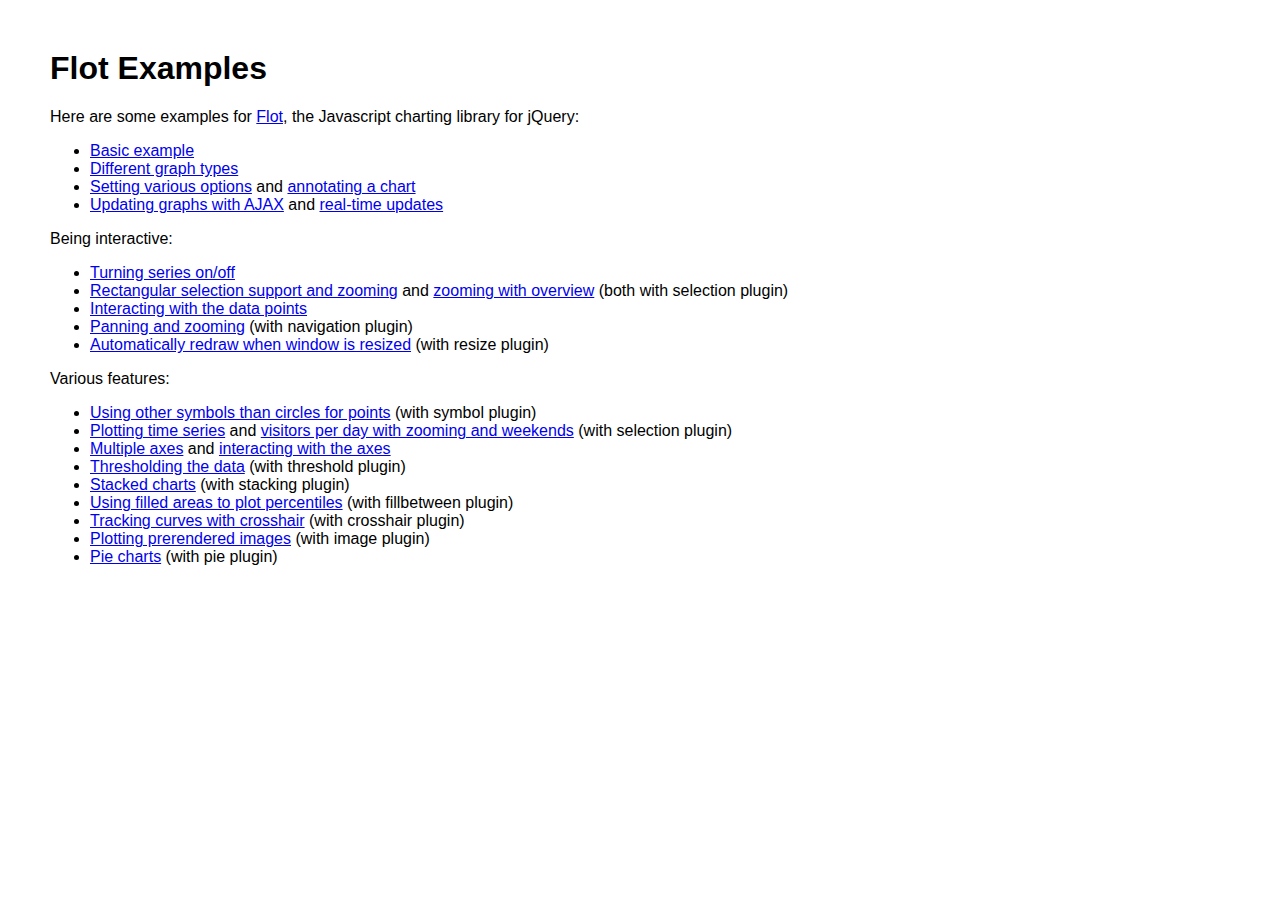
<file: www/js/flot/examples/index.html>
<!DOCTYPE HTML PUBLIC "-//W3C//DTD HTML 4.01 Transitional//EN" "http://www.w3.org/TR/html4/loose.dtd">
<html>
 <head>
    <meta http-equiv="Content-Type" content="text/html; charset=utf-8">
    <title>Flot Examples</title>
    <link href="layout.css" rel="stylesheet" type="text/css">
 </head>
 <body>
    <h1>Flot Examples</h1>

    <p>Here are some examples for <a href="http://code.google.com/p/flot/">Flot</a>, the Javascript charting library for jQuery:</p>

    <ul>
      <li><a href="basic.html">Basic example</a></li>
      <li><a href="graph-types.html">Different graph types</a></li>
      <li><a href="setting-options.html">Setting various options</a> and <a href="annotating.html">annotating a chart</a></li>
      <li><a href="ajax.html">Updating graphs with AJAX</a> and <a href="realtime.html">real-time updates</a></li>
    </ul>

    <p>Being interactive:</p>
    
    <ul>
      <li><a href="turning-series.html">Turning series on/off</a></li>
      <li><a href="selection.html">Rectangular selection support and zooming</a> and <a href="zooming.html">zooming with overview</a> (both with selection plugin)</li>
      <li><a href="interacting.html">Interacting with the data points</a></li>
      <li><a href="navigate.html">Panning and zooming</a> (with navigation plugin)</li>
      <li><a href="resize.html">Automatically redraw when window is resized</a> (with resize plugin)</li>
    </ul>

    <p>Various features:</p>
    
    <ul>
      <li><a href="symbols.html">Using other symbols than circles for points</a> (with symbol plugin)</li>
      <li><a href="time.html">Plotting time series</a> and <a href="visitors.html">visitors per day with zooming and weekends</a> (with selection plugin)</li>
      <li><a href="multiple-axes.html">Multiple axes</a> and <a href="interacting-axes.html">interacting with the axes</a></li>
      <li><a href="thresholding.html">Thresholding the data</a> (with threshold plugin)</li>
      <li><a href="stacking.html">Stacked charts</a> (with stacking plugin)</li>
      <li><a href="percentiles.html">Using filled areas to plot percentiles</a> (with fillbetween plugin)</li>
      <li><a href="tracking.html">Tracking curves with crosshair</a> (with crosshair plugin)</li>
      <li><a href="image.html">Plotting prerendered images</a> (with image plugin)</li>
      <li><a href="pie.html">Pie charts</a> (with pie plugin)</li>
    </ul>
 </body>
</html>
</file>
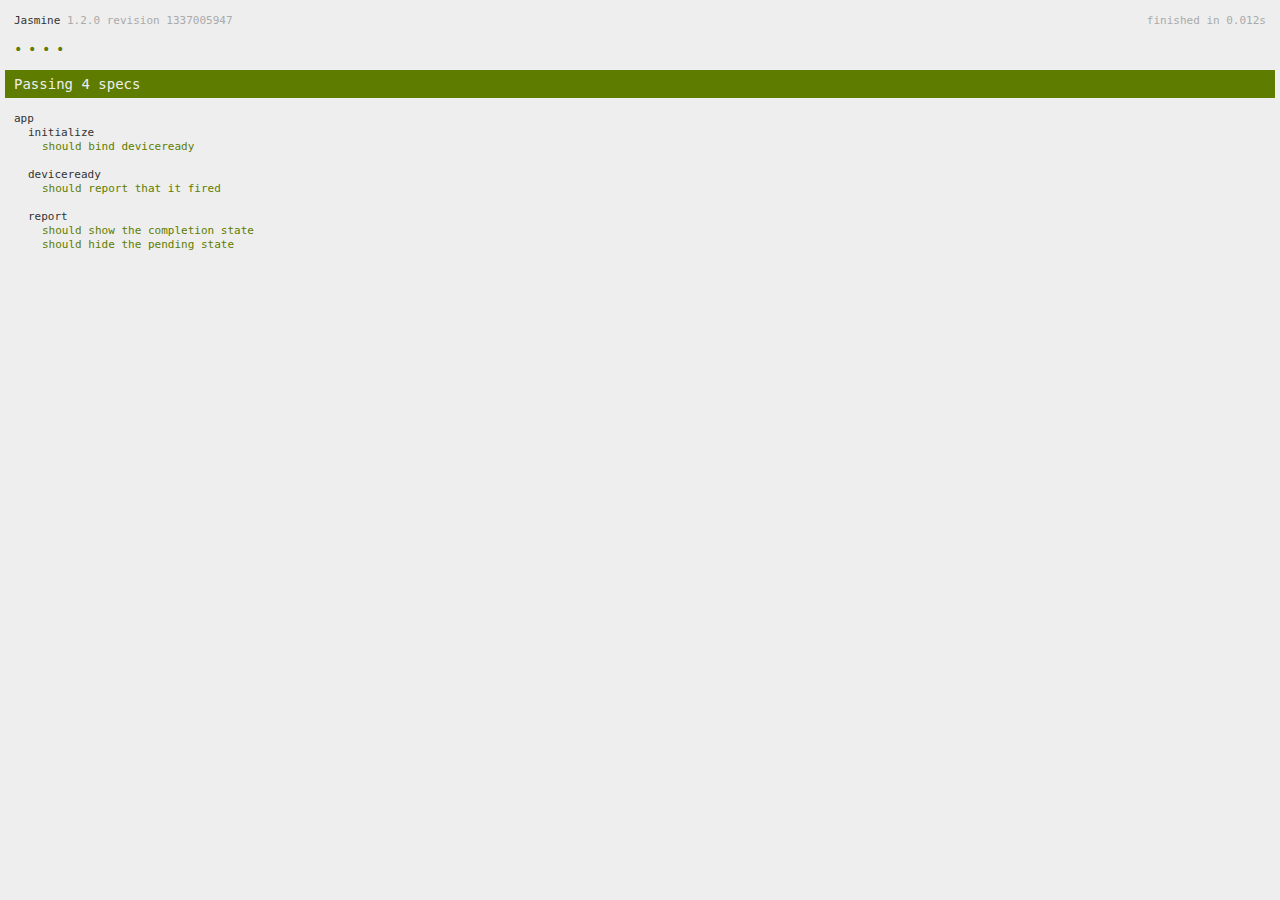
<file: www/spec.html>
<!DOCTYPE html>
<!--
    Licensed to the Apache Software Foundation (ASF) under one
    or more contributor license agreements.  See the NOTICE file
    distributed with this work for additional information
    regarding copyright ownership.  The ASF licenses this file
    to you under the Apache License, Version 2.0 (the
    "License"); you may not use this file except in compliance
    with the License.  You may obtain a copy of the License at

    http://www.apache.org/licenses/LICENSE-2.0

    Unless required by applicable law or agreed to in writing,
    software distributed under the License is distributed on an
    "AS IS" BASIS, WITHOUT WARRANTIES OR CONDITIONS OF ANY
     KIND, either express or implied.  See the License for the
    specific language governing permissions and limitations
    under the License.
-->
<html>
    <head>
        <title>Jasmine Spec Runner</title>

        <!-- jasmine source -->
        <link rel="shortcut icon" type="image/png" href="spec/lib/jasmine-1.2.0/jasmine_favicon.png">
        <link rel="stylesheet" type="text/css" href="spec/lib/jasmine-1.2.0/jasmine.css">
        <script type="text/javascript" src="spec/lib/jasmine-1.2.0/jasmine.js"></script>
        <script type="text/javascript" src="spec/lib/jasmine-1.2.0/jasmine-html.js"></script>

        <!-- include source files here... -->
        <script type="text/javascript" src="js/index.js"></script>

        <!-- include spec files here... -->
        <script type="text/javascript" src="spec/helper.js"></script>
        <script type="text/javascript" src="spec/index.js"></script>

        <script type="text/javascript">
            (function() {
                var jasmineEnv = jasmine.getEnv();
                jasmineEnv.updateInterval = 1000;

                var htmlReporter = new jasmine.HtmlReporter();

                jasmineEnv.addReporter(htmlReporter);

                jasmineEnv.specFilter = function(spec) {
                    return htmlReporter.specFilter(spec);
                };

                var currentWindowOnload = window.onload;

                window.onload = function() {
                    if (currentWindowOnload) {
                        currentWindowOnload();
                    }
                    execJasmine();
                };

                function execJasmine() {
                    jasmineEnv.execute();
                }
            })();
        </script>
    </head>
    <body>
        <div id="stage" style="display:none;"></div>
    </body>
</html>
</file>
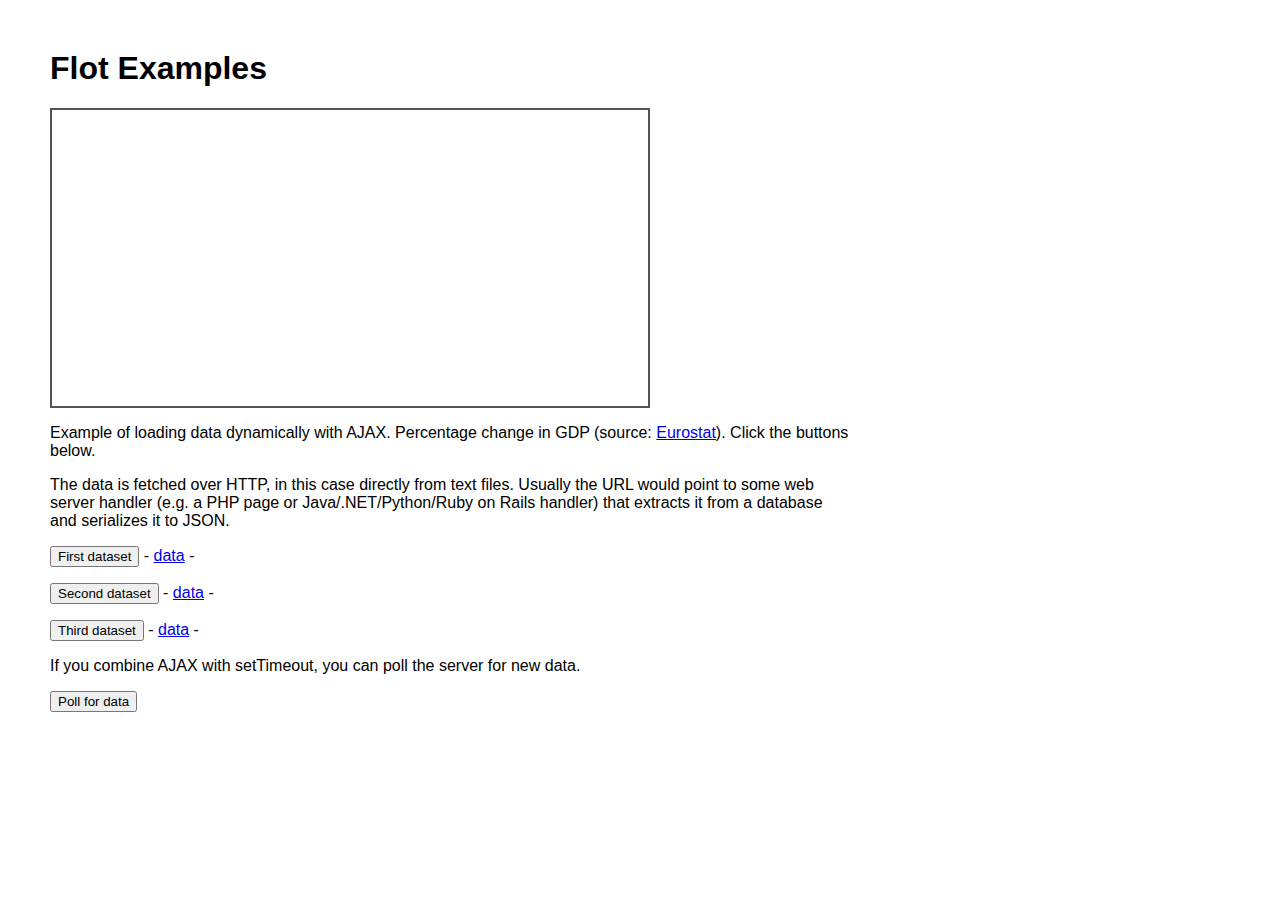
<file: www/js/flot/examples/ajax.html>
<!DOCTYPE HTML PUBLIC "-//W3C//DTD HTML 4.01 Transitional//EN" "http://www.w3.org/TR/html4/loose.dtd">
<html>
 <head>
    <meta http-equiv="Content-Type" content="text/html; charset=utf-8">
    <title>Flot Examples</title>
    <link href="layout.css" rel="stylesheet" type="text/css">
    <!--[if lte IE 8]><script language="javascript" type="text/javascript" src="../excanvas.min.js"></script><![endif]-->
    <script language="javascript" type="text/javascript" src="../jquery.js"></script>
    <script language="javascript" type="text/javascript" src="../jquery.flot.js"></script>
 </head>
    <body>
    <h1>Flot Examples</h1>

    <div id="placeholder" style="width:600px;height:300px;"></div>

    <p>Example of loading data dynamically with AJAX. Percentage change in GDP (source: <a href="http://epp.eurostat.ec.europa.eu/tgm/table.do?tab=table&init=1&plugin=1&language=en&pcode=tsieb020">Eurostat</a>). Click the buttons below.</p>

    <p>The data is fetched over HTTP, in this case directly from text
    files. Usually the URL would point to some web server handler
    (e.g. a PHP page or Java/.NET/Python/Ruby on Rails handler) that
    extracts it from a database and serializes it to JSON.</p>

    <p>
      <input class="fetchSeries" type="button" value="First dataset"> -
      <a href="data-eu-gdp-growth.json">data</a> -
      <span></span>
    </p>

    <p>
      <input class="fetchSeries" type="button" value="Second dataset"> -
      <a href="data-japan-gdp-growth.json">data</a> -
      <span></span>
    </p>

    <p>
      <input class="fetchSeries" type="button" value="Third dataset"> -
      <a href="data-usa-gdp-growth.json">data</a> -
      <span></span>
    </p>

    <p>If you combine AJAX with setTimeout, you can poll the server
       for new data.</p>

    <p>
      <input class="dataUpdate" type="button" value="Poll for data">
    </p>

<script type="text/javascript">
$(function () {
    var options = {
        lines: { show: true },
        points: { show: true },
        xaxis: { tickDecimals: 0, tickSize: 1 }
    };
    var data = [];
    var placeholder = $("#placeholder");
    
    $.plot(placeholder, data, options);

    
    // fetch one series, adding to what we got
    var alreadyFetched = {};
    
    $("input.fetchSeries").click(function () {
        var button = $(this);
        
        // find the URL in the link right next to us 
        var dataurl = button.siblings('a').attr('href');

        // then fetch the data with jQuery
        function onDataReceived(series) {
            // extract the first coordinate pair so you can see that
            // data is now an ordinary Javascript object
            var firstcoordinate = '(' + series.data[0][0] + ', ' + series.data[0][1] + ')';

            button.siblings('span').text('Fetched ' + series.label + ', first point: ' + firstcoordinate);

            // let's add it to our current data
            if (!alreadyFetched[series.label]) {
                alreadyFetched[series.label] = true;
                data.push(series);
            }
            
            // and plot all we got
            $.plot(placeholder, data, options);
         }
        
        $.ajax({
            url: dataurl,
            method: 'GET',
            dataType: 'json',
            success: onDataReceived
        });
    });


    // initiate a recurring data update
    $("input.dataUpdate").click(function () {
        // reset data
        data = [];
        alreadyFetched = {};
        
        $.plot(placeholder, data, options);

        var iteration = 0;
        
        function fetchData() {
            ++iteration;

            function onDataReceived(series) {
                // we get all the data in one go, if we only got partial
                // data, we could merge it with what we already got
                data = [ series ];
                
                $.plot($("#placeholder"), data, options);
            }
        
            $.ajax({
                // usually, we'll just call the same URL, a script
                // connected to a database, but in this case we only
                // have static example files so we need to modify the
                // URL
                url: "data-eu-gdp-growth-" + iteration + ".json",
                method: 'GET',
                dataType: 'json',
                success: onDataReceived
            });
            
            if (iteration < 5)
                setTimeout(fetchData, 1000);
            else {
                data = [];
                alreadyFetched = {};
            }
        }

        setTimeout(fetchData, 1000);
    });
});
</script>

 </body>
</html>
</file>
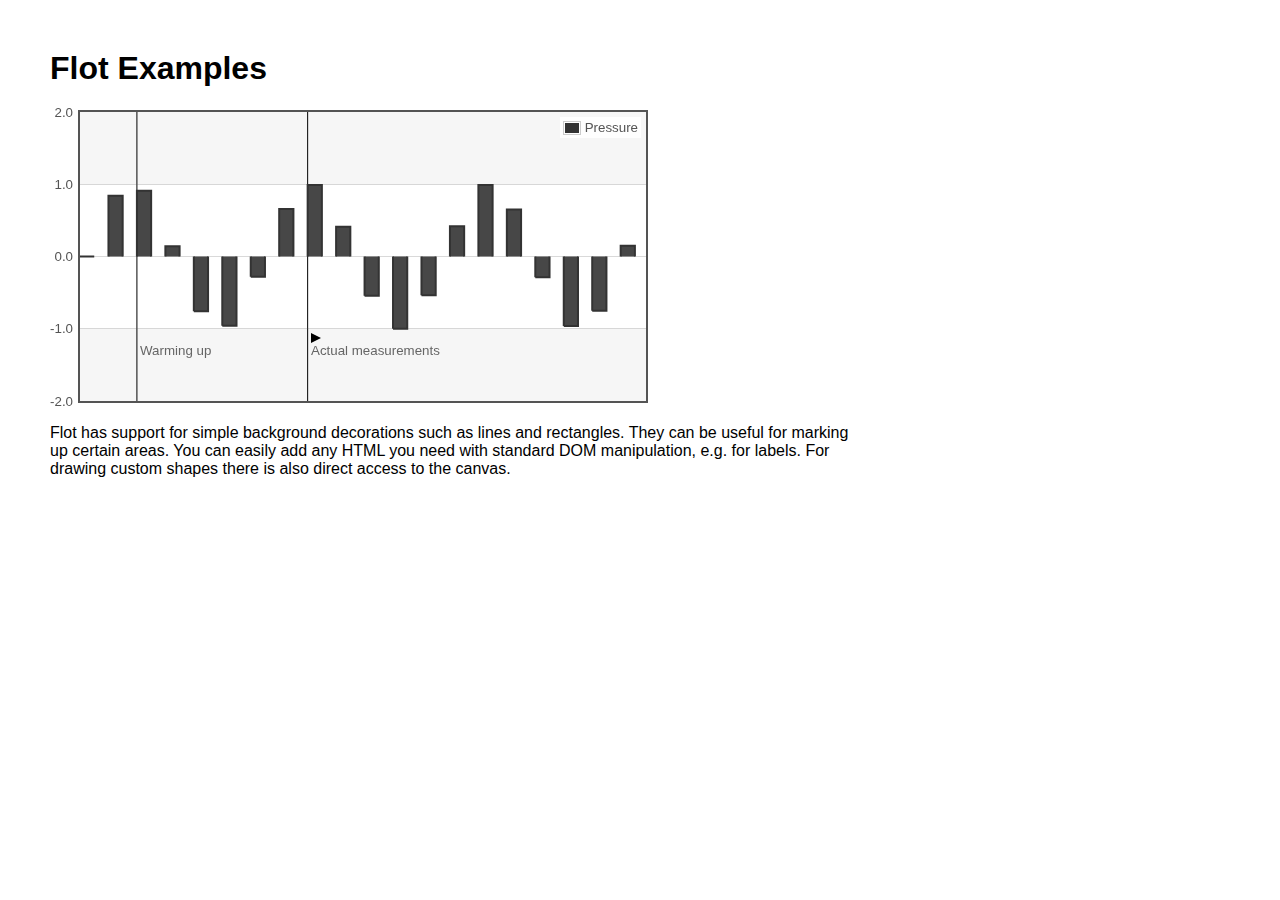
<file: www/js/flot/examples/annotating.html>
<!DOCTYPE HTML PUBLIC "-//W3C//DTD HTML 4.01 Transitional//EN" "http://www.w3.org/TR/html4/loose.dtd">
<html>
 <head>
    <meta http-equiv="Content-Type" content="text/html; charset=utf-8">
    <title>Flot Examples</title>
    <link href="layout.css" rel="stylesheet" type="text/css">
    <!--[if lte IE 8]><script language="javascript" type="text/javascript" src="../excanvas.min.js"></script><![endif]-->
    <script language="javascript" type="text/javascript" src="../jquery.js"></script>
    <script language="javascript" type="text/javascript" src="../jquery.flot.js"></script>
 </head>
    <body>
    <h1>Flot Examples</h1>

    <div id="placeholder" style="width:600px;height:300px;"></div>

    <p>Flot has support for simple background decorations such as
    lines and rectangles. They can be useful for marking up certain
    areas. You can easily add any HTML you need with standard DOM
    manipulation, e.g. for labels. For drawing custom shapes there is
    also direct access to the canvas.</p>

<script type="text/javascript">
$(function () {
    // generate a dataset
    var d1 = [];
    for (var i = 0; i < 20; ++i)
        d1.push([i, Math.sin(i)]);
    
    var data = [{ data: d1, label: "Pressure", color: "#333" }];

    // setup background areas
    var markings = [
        { color: '#f6f6f6', yaxis: { from: 1 } },
        { color: '#f6f6f6', yaxis: { to: -1 } },
        { color: '#000', lineWidth: 1, xaxis: { from: 2, to: 2 } },
        { color: '#000', lineWidth: 1, xaxis: { from: 8, to: 8 } }
    ];
    
    var placeholder = $("#placeholder");
    
    // plot it
    var plot = $.plot(placeholder, data, {
        bars: { show: true, barWidth: 0.5, fill: 0.9 },
        xaxis: { ticks: [], autoscaleMargin: 0.02 },
        yaxis: { min: -2, max: 2 },
        grid: { markings: markings }
    });

    // add labels
    var o;

    o = plot.pointOffset({ x: 2, y: -1.2});
    // we just append it to the placeholder which Flot already uses
    // for positioning
    placeholder.append('<div style="position:absolute;left:' + (o.left + 4) + 'px;top:' + o.top + 'px;color:#666;font-size:smaller">Warming up</div>');

    o = plot.pointOffset({ x: 8, y: -1.2});
    placeholder.append('<div style="position:absolute;left:' + (o.left + 4) + 'px;top:' + o.top + 'px;color:#666;font-size:smaller">Actual measurements</div>');

    // draw a little arrow on top of the last label to demonstrate
    // canvas drawing
    var ctx = plot.getCanvas().getContext("2d");
    ctx.beginPath();
    o.left += 4;
    ctx.moveTo(o.left, o.top);
    ctx.lineTo(o.left, o.top - 10);
    ctx.lineTo(o.left + 10, o.top - 5);
    ctx.lineTo(o.left, o.top);
    ctx.fillStyle = "#000";
    ctx.fill();
});
</script>

 </body>
</html>
</file>
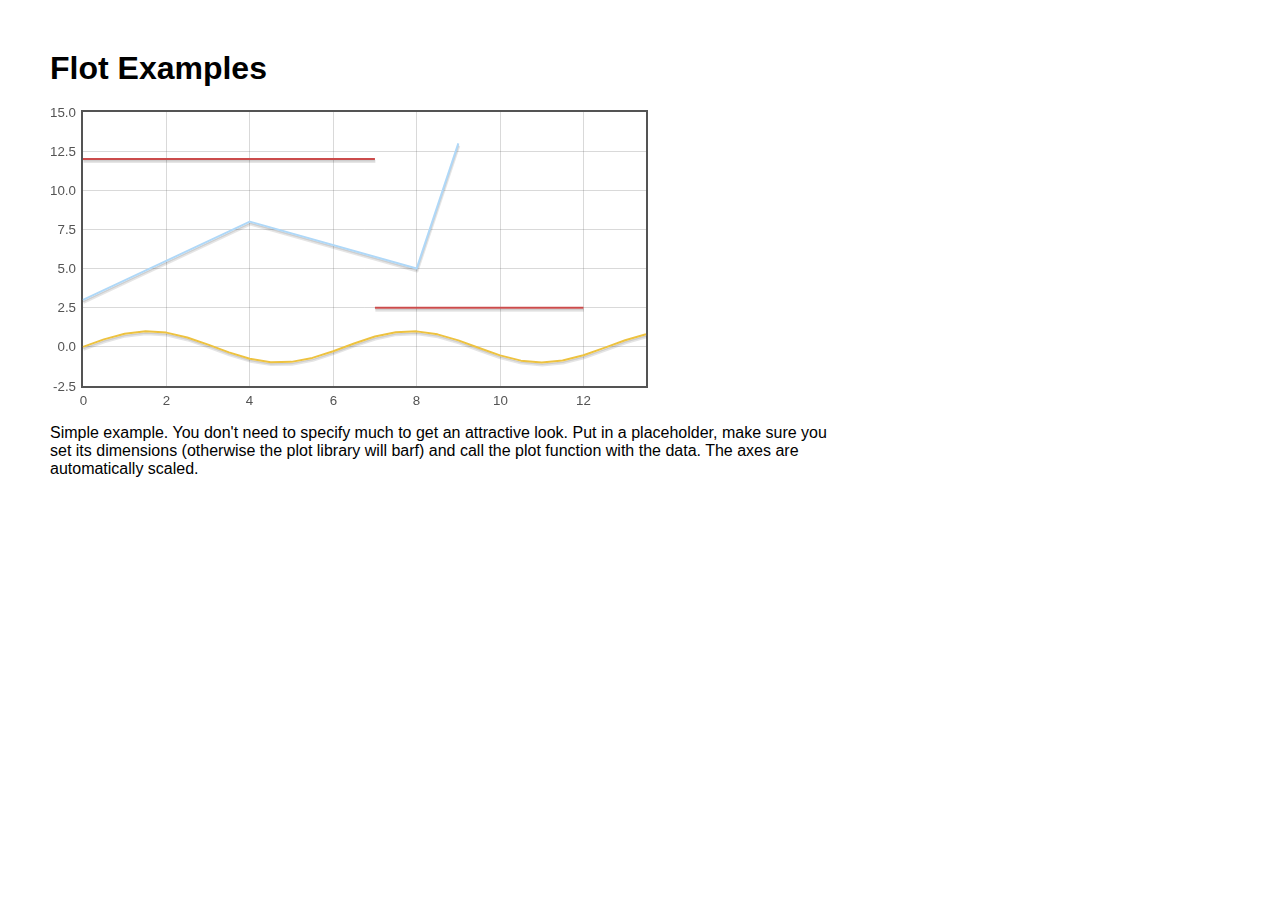
<file: www/js/flot/examples/basic.html>
<!DOCTYPE HTML PUBLIC "-//W3C//DTD HTML 4.01 Transitional//EN" "http://www.w3.org/TR/html4/loose.dtd">
<html>
 <head>
    <meta http-equiv="Content-Type" content="text/html; charset=utf-8">
    <title>Flot Examples</title>
    <link href="layout.css" rel="stylesheet" type="text/css">
    <!--[if lte IE 8]><script language="javascript" type="text/javascript" src="../excanvas.min.js"></script><![endif]-->
    <script language="javascript" type="text/javascript" src="../jquery.js"></script>
    <script language="javascript" type="text/javascript" src="../jquery.flot.js"></script>
 </head>
    <body>
    <h1>Flot Examples</h1>

    <div id="placeholder" style="width:600px;height:300px;"></div>

    <p>Simple example. You don't need to specify much to get an
       attractive look. Put in a placeholder, make sure you set its
       dimensions (otherwise the plot library will barf) and call the
       plot function with the data. The axes are automatically
       scaled.</p>

<script type="text/javascript">
$(function () {
    var d1 = [];
    for (var i = 0; i < 14; i += 0.5)
        d1.push([i, Math.sin(i)]);

    var d2 = [[0, 3], [4, 8], [8, 5], [9, 13]];

    // a null signifies separate line segments
    var d3 = [[0, 12], [7, 12], null, [7, 2.5], [12, 2.5]];
    
    $.plot($("#placeholder"), [ d1, d2, d3 ]);
});
</script>

 </body>
</html>
</file>
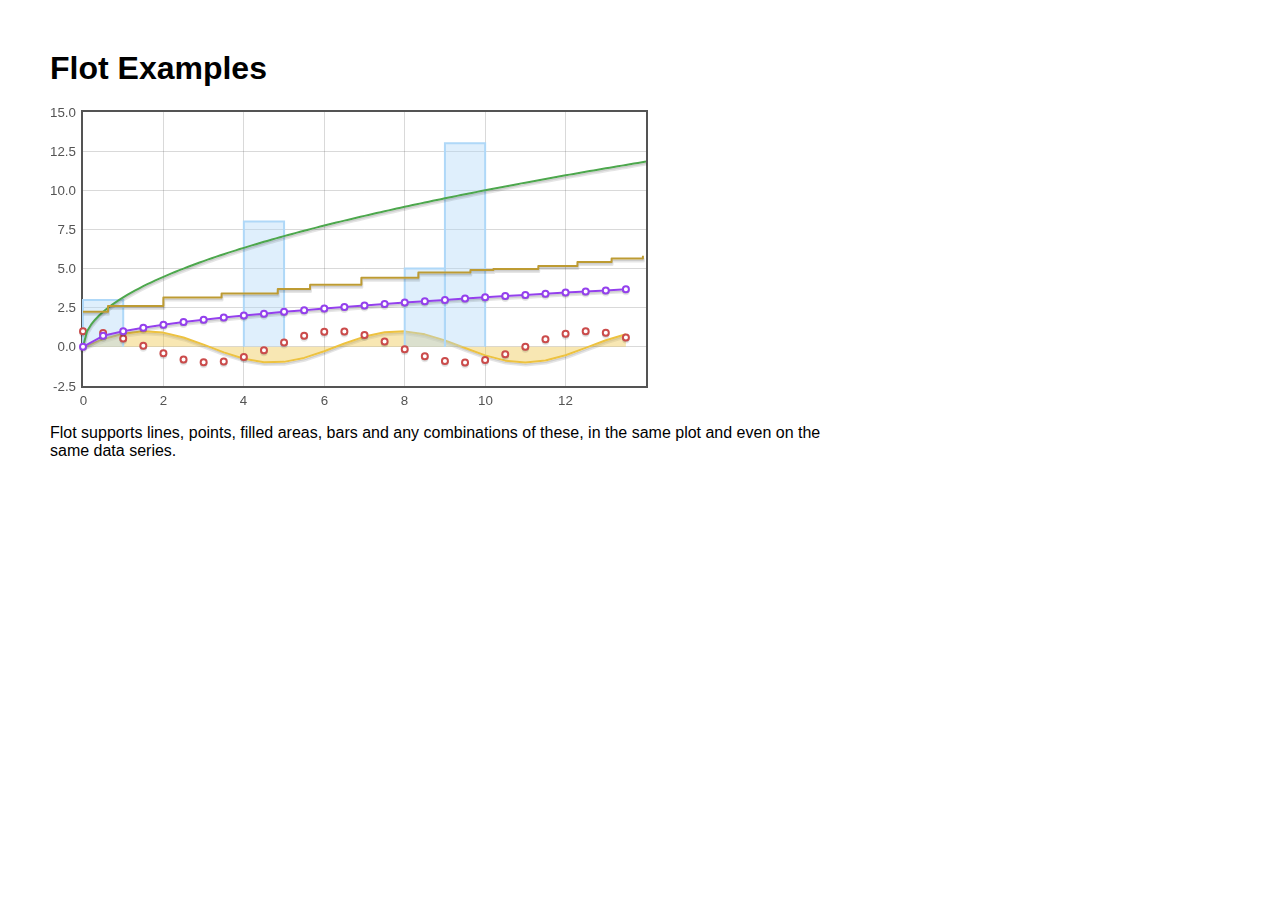
<file: www/js/flot/examples/graph-types.html>
<!DOCTYPE HTML PUBLIC "-//W3C//DTD HTML 4.01 Transitional//EN" "http://www.w3.org/TR/html4/loose.dtd">
<html>
 <head>
    <meta http-equiv="Content-Type" content="text/html; charset=utf-8">
    <title>Flot Examples</title>
    <link href="layout.css" rel="stylesheet" type="text/css">
    <!--[if lte IE 8]><script language="javascript" type="text/javascript" src="../excanvas.min.js"></script><![endif]-->
    <script language="javascript" type="text/javascript" src="../jquery.js"></script>
    <script language="javascript" type="text/javascript" src="../jquery.flot.js"></script>
 </head>
    <body>
    <h1>Flot Examples</h1>

    <div id="placeholder" style="width:600px;height:300px"></div>

    <p>Flot supports lines, points, filled areas, bars and any
    combinations of these, in the same plot and even on the same data
    series.</p>

<script type="text/javascript">
$(function () {
    var d1 = [];
    for (var i = 0; i < 14; i += 0.5)
        d1.push([i, Math.sin(i)]);

    var d2 = [[0, 3], [4, 8], [8, 5], [9, 13]];

    var d3 = [];
    for (var i = 0; i < 14; i += 0.5)
        d3.push([i, Math.cos(i)]);

    var d4 = [];
    for (var i = 0; i < 14; i += 0.1)
        d4.push([i, Math.sqrt(i * 10)]);
    
    var d5 = [];
    for (var i = 0; i < 14; i += 0.5)
        d5.push([i, Math.sqrt(i)]);

    var d6 = [];
    for (var i = 0; i < 14; i += 0.5 + Math.random())
        d6.push([i, Math.sqrt(2*i + Math.sin(i) + 5)]);
                        
    $.plot($("#placeholder"), [
        {
            data: d1,
            lines: { show: true, fill: true }
        },
        {
            data: d2,
            bars: { show: true }
        },
        {
            data: d3,
            points: { show: true }
        },
        {
            data: d4,
            lines: { show: true }
        },
        {
            data: d5,
            lines: { show: true },
            points: { show: true }
        },
        {
            data: d6,
            lines: { show: true, steps: true }
        }
    ]);
});
</script>

 </body>
</html>
</file>
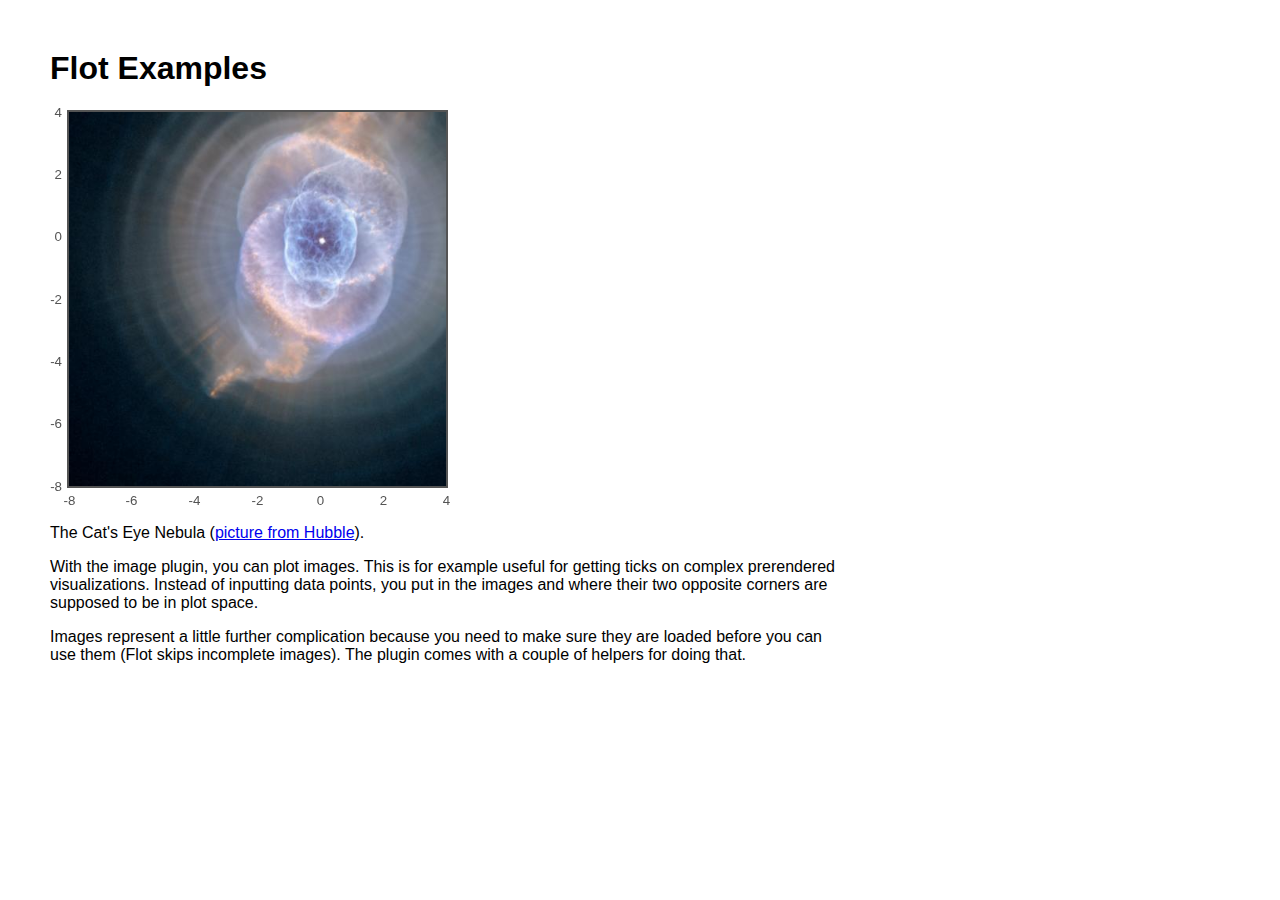
<file: www/js/flot/examples/image.html>
<!DOCTYPE HTML PUBLIC "-//W3C//DTD HTML 4.01 Transitional//EN" "http://www.w3.org/TR/html4/loose.dtd">
<html>
 <head>
    <meta http-equiv="Content-Type" content="text/html; charset=utf-8">
    <title>Flot Examples</title>
    <link href="layout.css" rel="stylesheet" type="text/css">
    <!--[if lte IE 8]><script language="javascript" type="text/javascript" src="../excanvas.min.js"></script><![endif]-->
    <script language="javascript" type="text/javascript" src="../jquery.js"></script>
    <script language="javascript" type="text/javascript" src="../jquery.flot.js"></script>
    <script language="javascript" type="text/javascript" src="../jquery.flot.image.js"></script>
 </head>
 <body>
    <h1>Flot Examples</h1>

    <div id="placeholder" style="width:400px;height:400px;"></div>

    <p>The Cat's Eye Nebula (<a href="http://hubblesite.org/gallery/album/nebula/pr2004027a/">picture from Hubble</a>).</p>
    
    <p>With the image plugin, you can plot images. This is for example
    useful for getting ticks on complex prerendered visualizations.
    Instead of inputting data points, you put in the images and where
    their two opposite corners are supposed to be in plot space.</p>

    <p>Images represent a little further complication because you need
    to make sure they are loaded before you can use them (Flot skips
    incomplete images). The plugin comes with a couple of helpers
    for doing that.</p>

<script type="text/javascript">
$(function () {
    var data = [ [ ["hs-2004-27-a-large_web.jpg", -10, -10, 10, 10] ] ];
    var options = {
            series: { images: { show: true } },
            xaxis: { min: -8, max: 4 },
            yaxis: { min: -8, max: 4 }
    };

    $.plot.image.loadDataImages(data, options, function () {
        $.plot($("#placeholder"), data, options);
    });
});
</script>

 </body>
</html>
</file>
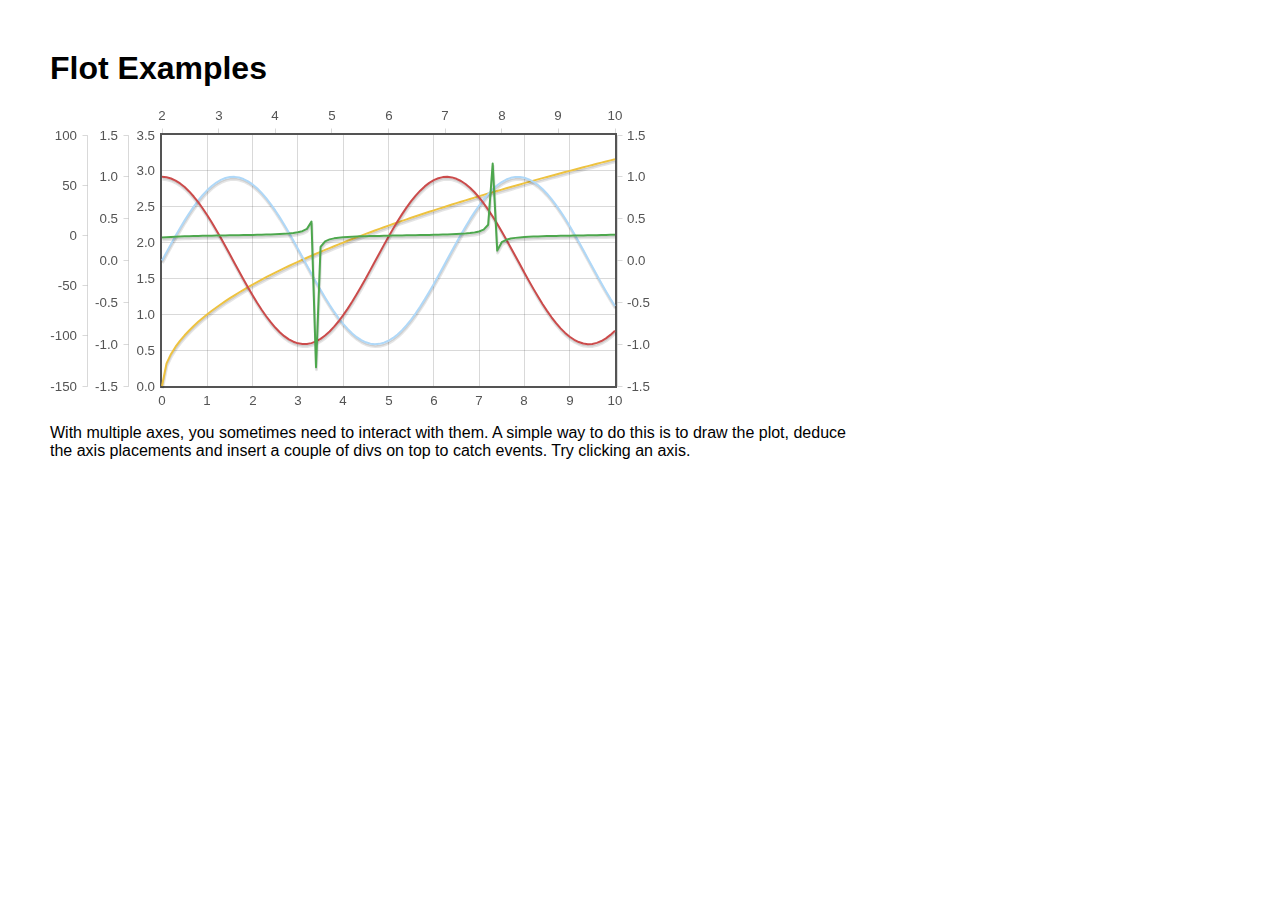
<file: www/js/flot/examples/interacting-axes.html>
<!DOCTYPE HTML PUBLIC "-//W3C//DTD HTML 4.01 Transitional//EN" "http://www.w3.org/TR/html4/loose.dtd">
<html>
 <head>
    <meta http-equiv="Content-Type" content="text/html; charset=utf-8">
    <title>Flot Examples</title>
    <link href="layout.css" rel="stylesheet" type="text/css">
    <!--[if lte IE 8]><script language="javascript" type="text/javascript" src="../excanvas.min.js"></script><![endif]-->
    <script language="javascript" type="text/javascript" src="../jquery.js"></script>
    <script language="javascript" type="text/javascript" src="../jquery.flot.js"></script>
 </head>
    <body>
    <h1>Flot Examples</h1>

    <div id="placeholder" style="width:600px;height:300px;"></div>

    <p>With multiple axes, you sometimes need to interact with them. A
    simple way to do this is to draw the plot, deduce the axis
    placements and insert a couple of divs on top to catch events.
    Try clicking an axis.</p>

    <p id="click"></p>

<script type="text/javascript">
$(function () {
    function generate(start, end, fn) {
        var res = [];
        for (var i = 0; i <= 100; ++i) {
            var x = start + i / 100 * (end - start);
            res.push([x, fn(x)]);
        }
        return res;
    }

    var data = [
        { data: generate(0, 10, function (x) { return Math.sqrt(x)}), xaxis: 1, yaxis:1 },
        { data: generate(0, 10, function (x) { return Math.sin(x)}), xaxis: 1, yaxis:2 },
        { data: generate(0, 10, function (x) { return Math.cos(x)}), xaxis: 1, yaxis:3 },
        { data: generate(2, 10, function (x) { return Math.tan(x)}), xaxis: 2, yaxis: 4 }
    ];

    var plot = $.plot($("#placeholder"),
                      data,
                      {
                          xaxes: [
                              { position: 'bottom' },
                              { position: 'top'}
                          ],
                          yaxes: [
                              { position: 'left' },
                              { position: 'left' },
                              { position: 'right' },
                              { position: 'left' }
                          ]
                      });

    // now for each axis, create a div

    function getBoundingBoxForAxis(plot, axis) {
        var left = axis.box.left, top = axis.box.top,
            right = left + axis.box.width, bottom = top + axis.box.height;

        // some ticks may stick out, enlarge the box to encompass all ticks
        var cls = axis.direction + axis.n + 'Axis';
        plot.getPlaceholder().find('.' + cls + ' .tickLabel').each(function () {
            var pos = $(this).position();
            left = Math.min(pos.left, left);
            top = Math.min(pos.top, top);
            right = Math.max(Math.round(pos.left) + $(this).outerWidth(), right);
            bottom = Math.max(Math.round(pos.top) + $(this).outerHeight(), bottom);
        });
        
        return { left: left, top: top, width: right - left, height: bottom - top };
    }
    
    $.each(plot.getAxes(), function (i, axis) {
        if (!axis.show)
            return;
        
        var box = getBoundingBoxForAxis(plot, axis);
        
        $('<div class="axisTarget" style="position:absolute;left:' + box.left + 'px;top:' + box.top + 'px;width:' + box.width +  'px;height:' + box.height + 'px"></div>')
            .data('axis.direction', axis.direction)
            .data('axis.n', axis.n)
            .css({ backgroundColor: "#f00", opacity: 0, cursor: "pointer" })
            .appendTo(plot.getPlaceholder())
            .hover(
                function () { $(this).css({ opacity: 0.10 }) },
                function () { $(this).css({ opacity: 0 }) }
            )
            .click(function () {
                $("#click").text("You clicked the " + axis.direction + axis.n + "axis!")
            });
    });
});
</script>
 </body>
</html>
</file>
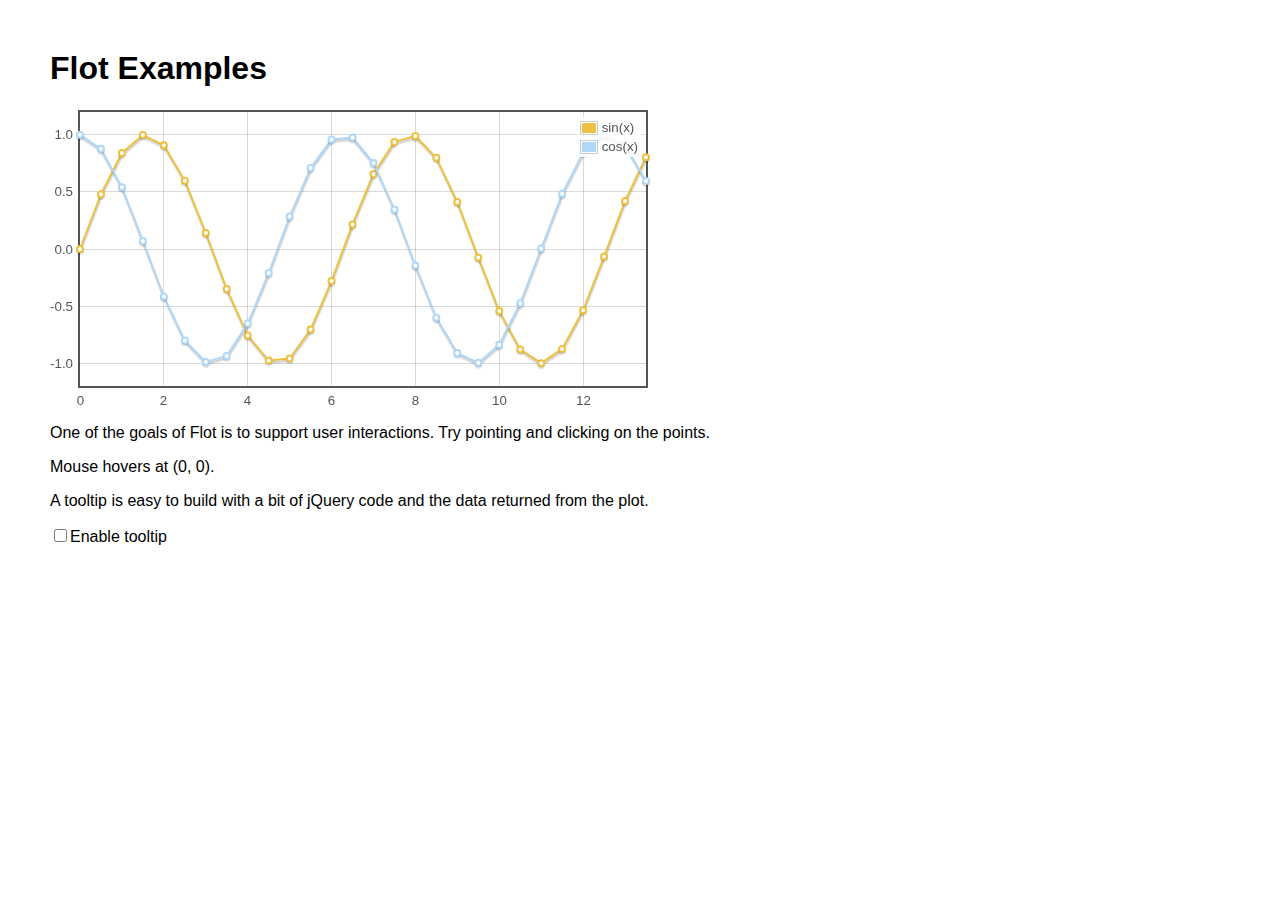
<file: www/js/flot/examples/interacting.html>
<!DOCTYPE HTML PUBLIC "-//W3C//DTD HTML 4.01 Transitional//EN" "http://www.w3.org/TR/html4/loose.dtd">
<html>
 <head>
    <meta http-equiv="Content-Type" content="text/html; charset=utf-8">
    <title>Flot Examples</title>
    <link href="layout.css" rel="stylesheet" type="text/css">
    <!--[if lte IE 8]><script language="javascript" type="text/javascript" src="../excanvas.min.js"></script><![endif]-->
    <script language="javascript" type="text/javascript" src="../jquery.js"></script>
    <script language="javascript" type="text/javascript" src="../jquery.flot.js"></script>
 </head>
    <body>
    <h1>Flot Examples</h1>

    <div id="placeholder" style="width:600px;height:300px"></div>

    <p>One of the goals of Flot is to support user interactions. Try
    pointing and clicking on the points.</p>

    <p id="hoverdata">Mouse hovers at
    (<span id="x">0</span>, <span id="y">0</span>). <span id="clickdata"></span></p>

    <p>A tooltip is easy to build with a bit of jQuery code and the
    data returned from the plot.</p>

    <p><input id="enableTooltip" type="checkbox">Enable tooltip</p>

<script type="text/javascript">
$(function () {
    var sin = [], cos = [];
    for (var i = 0; i < 14; i += 0.5) {
        sin.push([i, Math.sin(i)]);
        cos.push([i, Math.cos(i)]);
    }

    var plot = $.plot($("#placeholder"),
           [ { data: sin, label: "sin(x)"}, { data: cos, label: "cos(x)" } ], {
               series: {
                   lines: { show: true },
                   points: { show: true }
               },
               grid: { hoverable: true, clickable: true },
               yaxis: { min: -1.2, max: 1.2 }
             });

    function showTooltip(x, y, contents) {
        $('<div id="tooltip">' + contents + '</div>').css( {
            position: 'absolute',
            display: 'none',
            top: y + 5,
            left: x + 5,
            border: '1px solid #fdd',
            padding: '2px',
            'background-color': '#fee',
            opacity: 0.80
        }).appendTo("body").fadeIn(200);
    }

    var previousPoint = null;
    $("#placeholder").bind("plothover", function (event, pos, item) {
        $("#x").text(pos.x.toFixed(2));
        $("#y").text(pos.y.toFixed(2));

        if ($("#enableTooltip:checked").length > 0) {
            if (item) {
                if (previousPoint != item.dataIndex) {
                    previousPoint = item.dataIndex;
                    
                    $("#tooltip").remove();
                    var x = item.datapoint[0].toFixed(2),
                        y = item.datapoint[1].toFixed(2);
                    
                    showTooltip(item.pageX, item.pageY,
                                item.series.label + " of " + x + " = " + y);
                }
            }
            else {
                $("#tooltip").remove();
                previousPoint = null;            
            }
        }
    });

    $("#placeholder").bind("plotclick", function (event, pos, item) {
        if (item) {
            $("#clickdata").text("You clicked point " + item.dataIndex + " in " + item.series.label + ".");
            plot.highlight(item.series, item.datapoint);
        }
    });
});
</script>

 </body>
</html>
</file>
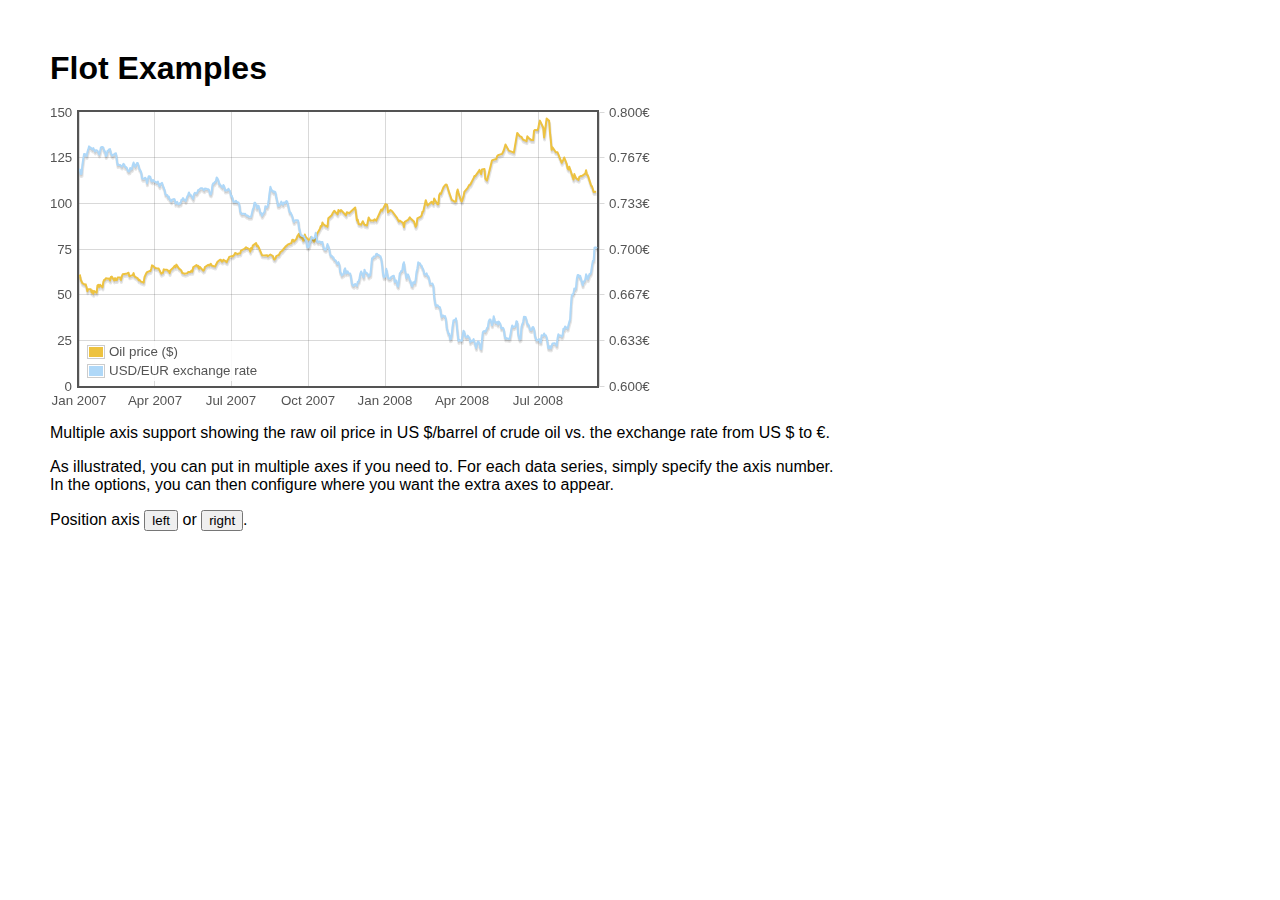
<file: www/js/flot/examples/multiple-axes.html>
<!DOCTYPE HTML PUBLIC "-//W3C//DTD HTML 4.01 Transitional//EN" "http://www.w3.org/TR/html4/loose.dtd">
<html>
 <head>
    <meta http-equiv="Content-Type" content="text/html; charset=utf-8">
    <title>Flot Examples</title>
    <link href="layout.css" rel="stylesheet" type="text/css">
    <!--[if lte IE 8]><script language="javascript" type="text/javascript" src="../excanvas.min.js"></script><![endif]-->
    <script language="javascript" type="text/javascript" src="../jquery.js"></script>
    <script language="javascript" type="text/javascript" src="../jquery.flot.js"></script>
 </head>
    <body>
    <h1>Flot Examples</h1>

    <div id="placeholder" style="width:600px;height:300px;"></div>

    <p>Multiple axis support showing the raw oil price in US $/barrel of
    crude oil vs. the exchange rate from US $ to €.</p>

    <p>As illustrated, you can put in multiple axes if you
    need to. For each data series, simply specify the axis number.
    In the options, you can then configure where you want the extra
    axes to appear.</p>

    <p>Position axis <button>left</button> or <button>right</button>.</p>

<script type="text/javascript">
$(function () {
    var oilprices = [[1167692400000,61.05], [1167778800000,58.32], [1167865200000,57.35], [1167951600000,56.31], [1168210800000,55.55], [1168297200000,55.64], [1168383600000,54.02], [1168470000000,51.88], [1168556400000,52.99], [1168815600000,52.99], [1168902000000,51.21], [1168988400000,52.24], [1169074800000,50.48], [1169161200000,51.99], [1169420400000,51.13], [1169506800000,55.04], [1169593200000,55.37], [1169679600000,54.23], [1169766000000,55.42], [1170025200000,54.01], [1170111600000,56.97], [1170198000000,58.14], [1170284400000,58.14], [1170370800000,59.02], [1170630000000,58.74], [1170716400000,58.88], [1170802800000,57.71], [1170889200000,59.71], [1170975600000,59.89], [1171234800000,57.81], [1171321200000,59.06], [1171407600000,58.00], [1171494000000,57.99], [1171580400000,59.39], [1171839600000,59.39], [1171926000000,58.07], [1172012400000,60.07], [1172098800000,61.14], [1172444400000,61.39], [1172530800000,61.46], [1172617200000,61.79], [1172703600000,62.00], [1172790000000,60.07], [1173135600000,60.69], [1173222000000,61.82], [1173308400000,60.05], [1173654000000,58.91], [1173740400000,57.93], [1173826800000,58.16], [1173913200000,57.55], [1173999600000,57.11], [1174258800000,56.59], [1174345200000,59.61], [1174518000000,61.69], [1174604400000,62.28], [1174860000000,62.91], [1174946400000,62.93], [1175032800000,64.03], [1175119200000,66.03], [1175205600000,65.87], [1175464800000,64.64], [1175637600000,64.38], [1175724000000,64.28], [1175810400000,64.28], [1176069600000,61.51], [1176156000000,61.89], [1176242400000,62.01], [1176328800000,63.85], [1176415200000,63.63], [1176674400000,63.61], [1176760800000,63.10], [1176847200000,63.13], [1176933600000,61.83], [1177020000000,63.38], [1177279200000,64.58], [1177452000000,65.84], [1177538400000,65.06], [1177624800000,66.46], [1177884000000,64.40], [1178056800000,63.68], [1178143200000,63.19], [1178229600000,61.93], [1178488800000,61.47], [1178575200000,61.55], [1178748000000,61.81], [1178834400000,62.37], [1179093600000,62.46], [1179180000000,63.17], [1179266400000,62.55], [1179352800000,64.94], [1179698400000,66.27], [1179784800000,65.50], [1179871200000,65.77], [1179957600000,64.18], [1180044000000,65.20], [1180389600000,63.15], [1180476000000,63.49], [1180562400000,65.08], [1180908000000,66.30], [1180994400000,65.96], [1181167200000,66.93], [1181253600000,65.98], [1181599200000,65.35], [1181685600000,66.26], [1181858400000,68.00], [1182117600000,69.09], [1182204000000,69.10], [1182290400000,68.19], [1182376800000,68.19], [1182463200000,69.14], [1182722400000,68.19], [1182808800000,67.77], [1182895200000,68.97], [1182981600000,69.57], [1183068000000,70.68], [1183327200000,71.09], [1183413600000,70.92], [1183586400000,71.81], [1183672800000,72.81], [1183932000000,72.19], [1184018400000,72.56], [1184191200000,72.50], [1184277600000,74.15], [1184623200000,75.05], [1184796000000,75.92], [1184882400000,75.57], [1185141600000,74.89], [1185228000000,73.56], [1185314400000,75.57], [1185400800000,74.95], [1185487200000,76.83], [1185832800000,78.21], [1185919200000,76.53], [1186005600000,76.86], [1186092000000,76.00], [1186437600000,71.59], [1186696800000,71.47], [1186956000000,71.62], [1187042400000,71.00], [1187301600000,71.98], [1187560800000,71.12], [1187647200000,69.47], [1187733600000,69.26], [1187820000000,69.83], [1187906400000,71.09], [1188165600000,71.73], [1188338400000,73.36], [1188511200000,74.04], [1188856800000,76.30], [1189116000000,77.49], [1189461600000,78.23], [1189548000000,79.91], [1189634400000,80.09], [1189720800000,79.10], [1189980000000,80.57], [1190066400000,81.93], [1190239200000,83.32], [1190325600000,81.62], [1190584800000,80.95], [1190671200000,79.53], [1190757600000,80.30], [1190844000000,82.88], [1190930400000,81.66], [1191189600000,80.24], [1191276000000,80.05], [1191362400000,79.94], [1191448800000,81.44], [1191535200000,81.22], [1191794400000,79.02], [1191880800000,80.26], [1191967200000,80.30], [1192053600000,83.08], [1192140000000,83.69], [1192399200000,86.13], [1192485600000,87.61], [1192572000000,87.40], [1192658400000,89.47], [1192744800000,88.60], [1193004000000,87.56], [1193090400000,87.56], [1193176800000,87.10], [1193263200000,91.86], [1193612400000,93.53], [1193698800000,94.53], [1193871600000,95.93], [1194217200000,93.98], [1194303600000,96.37], [1194476400000,95.46], [1194562800000,96.32], [1195081200000,93.43], [1195167600000,95.10], [1195426800000,94.64], [1195513200000,95.10], [1196031600000,97.70], [1196118000000,94.42], [1196204400000,90.62], [1196290800000,91.01], [1196377200000,88.71], [1196636400000,88.32], [1196809200000,90.23], [1196982000000,88.28], [1197241200000,87.86], [1197327600000,90.02], [1197414000000,92.25], [1197586800000,90.63], [1197846000000,90.63], [1197932400000,90.49], [1198018800000,91.24], [1198105200000,91.06], [1198191600000,90.49], [1198710000000,96.62], [1198796400000,96.00], [1199142000000,99.62], [1199314800000,99.18], [1199401200000,95.09], [1199660400000,96.33], [1199833200000,95.67], [1200351600000,91.90], [1200438000000,90.84], [1200524400000,90.13], [1200610800000,90.57], [1200956400000,89.21], [1201042800000,86.99], [1201129200000,89.85], [1201474800000,90.99], [1201561200000,91.64], [1201647600000,92.33], [1201734000000,91.75], [1202079600000,90.02], [1202166000000,88.41], [1202252400000,87.14], [1202338800000,88.11], [1202425200000,91.77], [1202770800000,92.78], [1202857200000,93.27], [1202943600000,95.46], [1203030000000,95.46], [1203289200000,101.74], [1203462000000,98.81], [1203894000000,100.88], [1204066800000,99.64], [1204153200000,102.59], [1204239600000,101.84], [1204498800000,99.52], [1204585200000,99.52], [1204671600000,104.52], [1204758000000,105.47], [1204844400000,105.15], [1205103600000,108.75], [1205276400000,109.92], [1205362800000,110.33], [1205449200000,110.21], [1205708400000,105.68], [1205967600000,101.84], [1206313200000,100.86], [1206399600000,101.22], [1206486000000,105.90], [1206572400000,107.58], [1206658800000,105.62], [1206914400000,101.58], [1207000800000,100.98], [1207173600000,103.83], [1207260000000,106.23], [1207605600000,108.50], [1207778400000,110.11], [1207864800000,110.14], [1208210400000,113.79], [1208296800000,114.93], [1208383200000,114.86], [1208728800000,117.48], [1208815200000,118.30], [1208988000000,116.06], [1209074400000,118.52], [1209333600000,118.75], [1209420000000,113.46], [1209592800000,112.52], [1210024800000,121.84], [1210111200000,123.53], [1210197600000,123.69], [1210543200000,124.23], [1210629600000,125.80], [1210716000000,126.29], [1211148000000,127.05], [1211320800000,129.07], [1211493600000,132.19], [1211839200000,128.85], [1212357600000,127.76], [1212703200000,138.54], [1212962400000,136.80], [1213135200000,136.38], [1213308000000,134.86], [1213653600000,134.01], [1213740000000,136.68], [1213912800000,135.65], [1214172000000,134.62], [1214258400000,134.62], [1214344800000,134.62], [1214431200000,139.64], [1214517600000,140.21], [1214776800000,140.00], [1214863200000,140.97], [1214949600000,143.57], [1215036000000,145.29], [1215381600000,141.37], [1215468000000,136.04], [1215727200000,146.40], [1215986400000,145.18], [1216072800000,138.74], [1216159200000,134.60], [1216245600000,129.29], [1216332000000,130.65], [1216677600000,127.95], [1216850400000,127.95], [1217282400000,122.19], [1217455200000,124.08], [1217541600000,125.10], [1217800800000,121.41], [1217887200000,119.17], [1217973600000,118.58], [1218060000000,120.02], [1218405600000,114.45], [1218492000000,113.01], [1218578400000,116.00], [1218751200000,113.77], [1219010400000,112.87], [1219096800000,114.53], [1219269600000,114.98], [1219356000000,114.98], [1219701600000,116.27], [1219788000000,118.15], [1219874400000,115.59], [1219960800000,115.46], [1220306400000,109.71], [1220392800000,109.35], [1220565600000,106.23], [1220824800000,106.34]];
    var exchangerates = [[1167606000000,0.7580], [1167692400000,0.7580], [1167778800000,0.75470], [1167865200000,0.75490], [1167951600000,0.76130], [1168038000000,0.76550], [1168124400000,0.76930], [1168210800000,0.76940], [1168297200000,0.76880], [1168383600000,0.76780], [1168470000000,0.77080], [1168556400000,0.77270], [1168642800000,0.77490], [1168729200000,0.77410], [1168815600000,0.77410], [1168902000000,0.77320], [1168988400000,0.77270], [1169074800000,0.77370], [1169161200000,0.77240], [1169247600000,0.77120], [1169334000000,0.7720], [1169420400000,0.77210], [1169506800000,0.77170], [1169593200000,0.77040], [1169679600000,0.7690], [1169766000000,0.77110], [1169852400000,0.7740], [1169938800000,0.77450], [1170025200000,0.77450], [1170111600000,0.7740], [1170198000000,0.77160], [1170284400000,0.77130], [1170370800000,0.76780], [1170457200000,0.76880], [1170543600000,0.77180], [1170630000000,0.77180], [1170716400000,0.77280], [1170802800000,0.77290], [1170889200000,0.76980], [1170975600000,0.76850], [1171062000000,0.76810], [1171148400000,0.7690], [1171234800000,0.7690], [1171321200000,0.76980], [1171407600000,0.76990], [1171494000000,0.76510], [1171580400000,0.76130], [1171666800000,0.76160], [1171753200000,0.76140], [1171839600000,0.76140], [1171926000000,0.76070], [1172012400000,0.76020], [1172098800000,0.76110], [1172185200000,0.76220], [1172271600000,0.76150], [1172358000000,0.75980], [1172444400000,0.75980], [1172530800000,0.75920], [1172617200000,0.75730], [1172703600000,0.75660], [1172790000000,0.75670], [1172876400000,0.75910], [1172962800000,0.75820], [1173049200000,0.75850], [1173135600000,0.76130], [1173222000000,0.76310], [1173308400000,0.76150], [1173394800000,0.760], [1173481200000,0.76130], [1173567600000,0.76270], [1173654000000,0.76270], [1173740400000,0.76080], [1173826800000,0.75830], [1173913200000,0.75750], [1173999600000,0.75620], [1174086000000,0.7520], [1174172400000,0.75120], [1174258800000,0.75120], [1174345200000,0.75170], [1174431600000,0.7520], [1174518000000,0.75110], [1174604400000,0.7480], [1174690800000,0.75090], [1174777200000,0.75310], [1174860000000,0.75310], [1174946400000,0.75270], [1175032800000,0.74980], [1175119200000,0.74930], [1175205600000,0.75040], [1175292000000,0.750], [1175378400000,0.74910], [1175464800000,0.74910], [1175551200000,0.74850], [1175637600000,0.74840], [1175724000000,0.74920], [1175810400000,0.74710], [1175896800000,0.74590], [1175983200000,0.74770], [1176069600000,0.74770], [1176156000000,0.74830], [1176242400000,0.74580], [1176328800000,0.74480], [1176415200000,0.7430], [1176501600000,0.73990], [1176588000000,0.73950], [1176674400000,0.73950], [1176760800000,0.73780], [1176847200000,0.73820], [1176933600000,0.73620], [1177020000000,0.73550], [1177106400000,0.73480], [1177192800000,0.73610], [1177279200000,0.73610], [1177365600000,0.73650], [1177452000000,0.73620], [1177538400000,0.73310], [1177624800000,0.73390], [1177711200000,0.73440], [1177797600000,0.73270], [1177884000000,0.73270], [1177970400000,0.73360], [1178056800000,0.73330], [1178143200000,0.73590], [1178229600000,0.73590], [1178316000000,0.73720], [1178402400000,0.7360], [1178488800000,0.7360], [1178575200000,0.7350], [1178661600000,0.73650], [1178748000000,0.73840], [1178834400000,0.73950], [1178920800000,0.74130], [1179007200000,0.73970], [1179093600000,0.73960], [1179180000000,0.73850], [1179266400000,0.73780], [1179352800000,0.73660], [1179439200000,0.740], [1179525600000,0.74110], [1179612000000,0.74060], [1179698400000,0.74050], [1179784800000,0.74140], [1179871200000,0.74310], [1179957600000,0.74310], [1180044000000,0.74380], [1180130400000,0.74430], [1180216800000,0.74430], [1180303200000,0.74430], [1180389600000,0.74340], [1180476000000,0.74290], [1180562400000,0.74420], [1180648800000,0.7440], [1180735200000,0.74390], [1180821600000,0.74370], [1180908000000,0.74370], [1180994400000,0.74290], [1181080800000,0.74030], [1181167200000,0.73990], [1181253600000,0.74180], [1181340000000,0.74680], [1181426400000,0.7480], [1181512800000,0.7480], [1181599200000,0.7490], [1181685600000,0.74940], [1181772000000,0.75220], [1181858400000,0.75150], [1181944800000,0.75020], [1182031200000,0.74720], [1182117600000,0.74720], [1182204000000,0.74620], [1182290400000,0.74550], [1182376800000,0.74490], [1182463200000,0.74670], [1182549600000,0.74580], [1182636000000,0.74270], [1182722400000,0.74270], [1182808800000,0.7430], [1182895200000,0.74290], [1182981600000,0.7440], [1183068000000,0.7430], [1183154400000,0.74220], [1183240800000,0.73880], [1183327200000,0.73880], [1183413600000,0.73690], [1183500000000,0.73450], [1183586400000,0.73450], [1183672800000,0.73450], [1183759200000,0.73520], [1183845600000,0.73410], [1183932000000,0.73410], [1184018400000,0.7340], [1184104800000,0.73240], [1184191200000,0.72720], [1184277600000,0.72640], [1184364000000,0.72550], [1184450400000,0.72580], [1184536800000,0.72580], [1184623200000,0.72560], [1184709600000,0.72570], [1184796000000,0.72470], [1184882400000,0.72430], [1184968800000,0.72440], [1185055200000,0.72350], [1185141600000,0.72350], [1185228000000,0.72350], [1185314400000,0.72350], [1185400800000,0.72620], [1185487200000,0.72880], [1185573600000,0.73010], [1185660000000,0.73370], [1185746400000,0.73370], [1185832800000,0.73240], [1185919200000,0.72970], [1186005600000,0.73170], [1186092000000,0.73150], [1186178400000,0.72880], [1186264800000,0.72630], [1186351200000,0.72630], [1186437600000,0.72420], [1186524000000,0.72530], [1186610400000,0.72640], [1186696800000,0.7270], [1186783200000,0.73120], [1186869600000,0.73050], [1186956000000,0.73050], [1187042400000,0.73180], [1187128800000,0.73580], [1187215200000,0.74090], [1187301600000,0.74540], [1187388000000,0.74370], [1187474400000,0.74240], [1187560800000,0.74240], [1187647200000,0.74150], [1187733600000,0.74190], [1187820000000,0.74140], [1187906400000,0.73770], [1187992800000,0.73550], [1188079200000,0.73150], [1188165600000,0.73150], [1188252000000,0.7320], [1188338400000,0.73320], [1188424800000,0.73460], [1188511200000,0.73280], [1188597600000,0.73230], [1188684000000,0.7340], [1188770400000,0.7340], [1188856800000,0.73360], [1188943200000,0.73510], [1189029600000,0.73460], [1189116000000,0.73210], [1189202400000,0.72940], [1189288800000,0.72660], [1189375200000,0.72660], [1189461600000,0.72540], [1189548000000,0.72420], [1189634400000,0.72130], [1189720800000,0.71970], [1189807200000,0.72090], [1189893600000,0.7210], [1189980000000,0.7210], [1190066400000,0.7210], [1190152800000,0.72090], [1190239200000,0.71590], [1190325600000,0.71330], [1190412000000,0.71050], [1190498400000,0.70990], [1190584800000,0.70990], [1190671200000,0.70930], [1190757600000,0.70930], [1190844000000,0.70760], [1190930400000,0.7070], [1191016800000,0.70490], [1191103200000,0.70120], [1191189600000,0.70110], [1191276000000,0.70190], [1191362400000,0.70460], [1191448800000,0.70630], [1191535200000,0.70890], [1191621600000,0.70770], [1191708000000,0.70770], [1191794400000,0.70770], [1191880800000,0.70910], [1191967200000,0.71180], [1192053600000,0.70790], [1192140000000,0.70530], [1192226400000,0.7050], [1192312800000,0.70550], [1192399200000,0.70550], [1192485600000,0.70450], [1192572000000,0.70510], [1192658400000,0.70510], [1192744800000,0.70170], [1192831200000,0.70], [1192917600000,0.69950], [1193004000000,0.69940], [1193090400000,0.70140], [1193176800000,0.70360], [1193263200000,0.70210], [1193349600000,0.70020], [1193436000000,0.69670], [1193522400000,0.6950], [1193612400000,0.6950], [1193698800000,0.69390], [1193785200000,0.6940], [1193871600000,0.69220], [1193958000000,0.69190], [1194044400000,0.69140], [1194130800000,0.68940], [1194217200000,0.68910], [1194303600000,0.69040], [1194390000000,0.6890], [1194476400000,0.68340], [1194562800000,0.68230], [1194649200000,0.68070], [1194735600000,0.68150], [1194822000000,0.68150], [1194908400000,0.68470], [1194994800000,0.68590], [1195081200000,0.68220], [1195167600000,0.68270], [1195254000000,0.68370], [1195340400000,0.68230], [1195426800000,0.68220], [1195513200000,0.68220], [1195599600000,0.67920], [1195686000000,0.67460], [1195772400000,0.67350], [1195858800000,0.67310], [1195945200000,0.67420], [1196031600000,0.67440], [1196118000000,0.67390], [1196204400000,0.67310], [1196290800000,0.67610], [1196377200000,0.67610], [1196463600000,0.67850], [1196550000000,0.68180], [1196636400000,0.68360], [1196722800000,0.68230], [1196809200000,0.68050], [1196895600000,0.67930], [1196982000000,0.68490], [1197068400000,0.68330], [1197154800000,0.68250], [1197241200000,0.68250], [1197327600000,0.68160], [1197414000000,0.67990], [1197500400000,0.68130], [1197586800000,0.68090], [1197673200000,0.68680], [1197759600000,0.69330], [1197846000000,0.69330], [1197932400000,0.69450], [1198018800000,0.69440], [1198105200000,0.69460], [1198191600000,0.69640], [1198278000000,0.69650], [1198364400000,0.69560], [1198450800000,0.69560], [1198537200000,0.6950], [1198623600000,0.69480], [1198710000000,0.69280], [1198796400000,0.68870], [1198882800000,0.68240], [1198969200000,0.67940], [1199055600000,0.67940], [1199142000000,0.68030], [1199228400000,0.68550], [1199314800000,0.68240], [1199401200000,0.67910], [1199487600000,0.67830], [1199574000000,0.67850], [1199660400000,0.67850], [1199746800000,0.67970], [1199833200000,0.680], [1199919600000,0.68030], [1200006000000,0.68050], [1200092400000,0.6760], [1200178800000,0.6770], [1200265200000,0.6770], [1200351600000,0.67360], [1200438000000,0.67260], [1200524400000,0.67640], [1200610800000,0.68210], [1200697200000,0.68310], [1200783600000,0.68420], [1200870000000,0.68420], [1200956400000,0.68870], [1201042800000,0.69030], [1201129200000,0.68480], [1201215600000,0.68240], [1201302000000,0.67880], [1201388400000,0.68140], [1201474800000,0.68140], [1201561200000,0.67970], [1201647600000,0.67690], [1201734000000,0.67650], [1201820400000,0.67330], [1201906800000,0.67290], [1201993200000,0.67580], [1202079600000,0.67580], [1202166000000,0.6750], [1202252400000,0.6780], [1202338800000,0.68330], [1202425200000,0.68560], [1202511600000,0.69030], [1202598000000,0.68960], [1202684400000,0.68960], [1202770800000,0.68820], [1202857200000,0.68790], [1202943600000,0.68620], [1203030000000,0.68520], [1203116400000,0.68230], [1203202800000,0.68130], [1203289200000,0.68130], [1203375600000,0.68220], [1203462000000,0.68020], [1203548400000,0.68020], [1203634800000,0.67840], [1203721200000,0.67480], [1203807600000,0.67470], [1203894000000,0.67470], [1203980400000,0.67480], [1204066800000,0.67330], [1204153200000,0.6650], [1204239600000,0.66110], [1204326000000,0.65830], [1204412400000,0.6590], [1204498800000,0.6590], [1204585200000,0.65810], [1204671600000,0.65780], [1204758000000,0.65740], [1204844400000,0.65320], [1204930800000,0.65020], [1205017200000,0.65140], [1205103600000,0.65140], [1205190000000,0.65070], [1205276400000,0.6510], [1205362800000,0.64890], [1205449200000,0.64240], [1205535600000,0.64060], [1205622000000,0.63820], [1205708400000,0.63820], [1205794800000,0.63410], [1205881200000,0.63440], [1205967600000,0.63780], [1206054000000,0.64390], [1206140400000,0.64780], [1206226800000,0.64810], [1206313200000,0.64810], [1206399600000,0.64940], [1206486000000,0.64380], [1206572400000,0.63770], [1206658800000,0.63290], [1206745200000,0.63360], [1206831600000,0.63330], [1206914400000,0.63330], [1207000800000,0.6330], [1207087200000,0.63710], [1207173600000,0.64030], [1207260000000,0.63960], [1207346400000,0.63640], [1207432800000,0.63560], [1207519200000,0.63560], [1207605600000,0.63680], [1207692000000,0.63570], [1207778400000,0.63540], [1207864800000,0.6320], [1207951200000,0.63320], [1208037600000,0.63280], [1208124000000,0.63310], [1208210400000,0.63420], [1208296800000,0.63210], [1208383200000,0.63020], [1208469600000,0.62780], [1208556000000,0.63080], [1208642400000,0.63240], [1208728800000,0.63240], [1208815200000,0.63070], [1208901600000,0.62770], [1208988000000,0.62690], [1209074400000,0.63350], [1209160800000,0.63920], [1209247200000,0.640], [1209333600000,0.64010], [1209420000000,0.63960], [1209506400000,0.64070], [1209592800000,0.64230], [1209679200000,0.64290], [1209765600000,0.64720], [1209852000000,0.64850], [1209938400000,0.64860], [1210024800000,0.64670], [1210111200000,0.64440], [1210197600000,0.64670], [1210284000000,0.65090], [1210370400000,0.64780], [1210456800000,0.64610], [1210543200000,0.64610], [1210629600000,0.64680], [1210716000000,0.64490], [1210802400000,0.6470], [1210888800000,0.64610], [1210975200000,0.64520], [1211061600000,0.64220], [1211148000000,0.64220], [1211234400000,0.64250], [1211320800000,0.64140], [1211407200000,0.63660], [1211493600000,0.63460], [1211580000000,0.6350], [1211666400000,0.63460], [1211752800000,0.63460], [1211839200000,0.63430], [1211925600000,0.63460], [1212012000000,0.63790], [1212098400000,0.64160], [1212184800000,0.64420], [1212271200000,0.64310], [1212357600000,0.64310], [1212444000000,0.64350], [1212530400000,0.6440], [1212616800000,0.64730], [1212703200000,0.64690], [1212789600000,0.63860], [1212876000000,0.63560], [1212962400000,0.6340], [1213048800000,0.63460], [1213135200000,0.6430], [1213221600000,0.64520], [1213308000000,0.64670], [1213394400000,0.65060], [1213480800000,0.65040], [1213567200000,0.65030], [1213653600000,0.64810], [1213740000000,0.64510], [1213826400000,0.6450], [1213912800000,0.64410], [1213999200000,0.64140], [1214085600000,0.64090], [1214172000000,0.64090], [1214258400000,0.64280], [1214344800000,0.64310], [1214431200000,0.64180], [1214517600000,0.63710], [1214604000000,0.63490], [1214690400000,0.63330], [1214776800000,0.63340], [1214863200000,0.63380], [1214949600000,0.63420], [1215036000000,0.6320], [1215122400000,0.63180], [1215208800000,0.6370], [1215295200000,0.63680], [1215381600000,0.63680], [1215468000000,0.63830], [1215554400000,0.63710], [1215640800000,0.63710], [1215727200000,0.63550], [1215813600000,0.6320], [1215900000000,0.62770], [1215986400000,0.62760], [1216072800000,0.62910], [1216159200000,0.62740], [1216245600000,0.62930], [1216332000000,0.63110], [1216418400000,0.6310], [1216504800000,0.63120], [1216591200000,0.63120], [1216677600000,0.63040], [1216764000000,0.62940], [1216850400000,0.63480], [1216936800000,0.63780], [1217023200000,0.63680], [1217109600000,0.63680], [1217196000000,0.63680], [1217282400000,0.6360], [1217368800000,0.6370], [1217455200000,0.64180], [1217541600000,0.64110], [1217628000000,0.64350], [1217714400000,0.64270], [1217800800000,0.64270], [1217887200000,0.64190], [1217973600000,0.64460], [1218060000000,0.64680], [1218146400000,0.64870], [1218232800000,0.65940], [1218319200000,0.66660], [1218405600000,0.66660], [1218492000000,0.66780], [1218578400000,0.67120], [1218664800000,0.67050], [1218751200000,0.67180], [1218837600000,0.67840], [1218924000000,0.68110], [1219010400000,0.68110], [1219096800000,0.67940], [1219183200000,0.68040], [1219269600000,0.67810], [1219356000000,0.67560], [1219442400000,0.67350], [1219528800000,0.67630], [1219615200000,0.67620], [1219701600000,0.67770], [1219788000000,0.68150], [1219874400000,0.68020], [1219960800000,0.6780], [1220047200000,0.67960], [1220133600000,0.68170], [1220220000000,0.68170], [1220306400000,0.68320], [1220392800000,0.68770], [1220479200000,0.69120], [1220565600000,0.69140], [1220652000000,0.70090], [1220738400000,0.70120], [1220824800000,0.7010], [1220911200000,0.70050]];

    function euroFormatter(v, axis) {
        return v.toFixed(axis.tickDecimals) +"€";
    }
    
    function doPlot(position) {
        $.plot($("#placeholder"),
           [ { data: oilprices, label: "Oil price ($)" },
             { data: exchangerates, label: "USD/EUR exchange rate", yaxis: 2 }],
           { 
               xaxes: [ { mode: 'time' } ],
               yaxes: [ { min: 0 },
                        {
                          // align if we are to the right
                          alignTicksWithAxis: position == "right" ? 1 : null,
                          position: position,
                          tickFormatter: euroFormatter
                        } ],
               legend: { position: 'sw' }
           });
    }

    doPlot("right");
    
    $("button").click(function () {
        doPlot($(this).text());
    });
});
</script>
 </body>
</html>
</file>
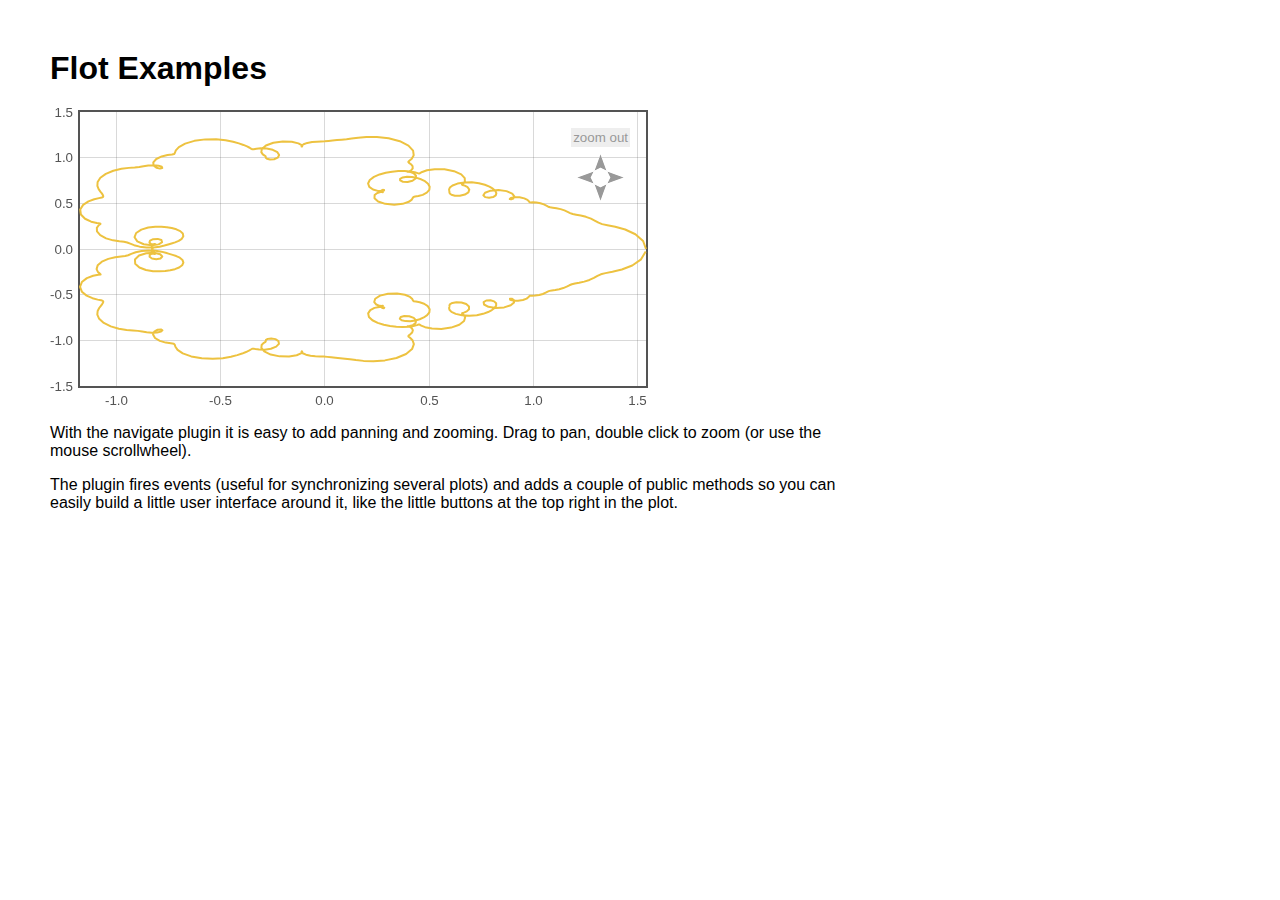
<file: www/js/flot/examples/navigate.html>
<!DOCTYPE HTML PUBLIC "-//W3C//DTD HTML 4.01 Transitional//EN" "http://www.w3.org/TR/html4/loose.dtd">
<html>
 <head>
    <meta http-equiv="Content-Type" content="text/html; charset=utf-8">
    <title>Flot Examples</title>
    <link href="layout.css" rel="stylesheet" type="text/css">
    <!--[if lte IE 8]><script language="javascript" type="text/javascript" src="../excanvas.min.js"></script><![endif]-->
    <script language="javascript" type="text/javascript" src="../jquery.js"></script>
    <script language="javascript" type="text/javascript" src="../jquery.flot.js"></script>
    <script language="javascript" type="text/javascript" src="../jquery.flot.navigate.js"></script>
    <style type="text/css">
    #placeholder .button {
        position: absolute;
        cursor: pointer;
    }
    #placeholder div.button {
        font-size: smaller;
        color: #999;
        background-color: #eee;
        padding: 2px;
    }
    .message {
        padding-left: 50px;
        font-size: smaller;
    }
    </style>
 </head>
 <body>
    <h1>Flot Examples</h1>

    <div id="placeholder" style="width:600px;height:300px;"></div>

    <p class="message"></p>

    <p>With the navigate plugin it is easy to add panning and zooming.
    Drag to pan, double click to zoom (or use the mouse scrollwheel).</p>

    <p>The plugin fires events (useful for synchronizing several
    plots) and adds a couple of public methods so you can easily build
    a little user interface around it, like the little buttons at the
    top right in the plot.</p>
    

<script type="text/javascript">
$(function () {
    // generate data set from a parametric function with a fractal
    // look
    function sumf(f, t, m) {
        var res = 0;
        for (var i = 1; i < m; ++i)
            res += f(i * i * t) / (i * i);
        return res;
    }
    
    var d1 = [];
    for (var t = 0; t <= 2 * Math.PI; t += 0.01)
        d1.push([sumf(Math.cos, t, 10), sumf(Math.sin, t, 10)]);
    var data = [ d1 ];

    
    var placeholder = $("#placeholder");
    var options = {
        series: { lines: { show: true }, shadowSize: 0 },
        xaxis: { zoomRange: [0.1, 10], panRange: [-10, 10] },
        yaxis: { zoomRange: [0.1, 10], panRange: [-10, 10] },
        zoom: {
            interactive: true
        },
        pan: {
            interactive: true
        }
    };

    var plot = $.plot(placeholder, data, options);

    // show pan/zoom messages to illustrate events 
    placeholder.bind('plotpan', function (event, plot) {
        var axes = plot.getAxes();
        $(".message").html("Panning to x: "  + axes.xaxis.min.toFixed(2)
                           + " &ndash; " + axes.xaxis.max.toFixed(2)
                           + " and y: " + axes.yaxis.min.toFixed(2)
                           + " &ndash; " + axes.yaxis.max.toFixed(2));
    });

    placeholder.bind('plotzoom', function (event, plot) {
        var axes = plot.getAxes();
        $(".message").html("Zooming to x: "  + axes.xaxis.min.toFixed(2)
                           + " &ndash; " + axes.xaxis.max.toFixed(2)
                           + " and y: " + axes.yaxis.min.toFixed(2)
                           + " &ndash; " + axes.yaxis.max.toFixed(2));
    });

    // add zoom out button 
    $('<div class="button" style="right:20px;top:20px">zoom out</div>').appendTo(placeholder).click(function (e) {
        e.preventDefault();
        plot.zoomOut();
    });

    // and add panning buttons
    
    // little helper for taking the repetitive work out of placing
    // panning arrows
    function addArrow(dir, right, top, offset) {
        $('<img class="button" src="arrow-' + dir + '.gif" style="right:' + right + 'px;top:' + top + 'px">').appendTo(placeholder).click(function (e) {
            e.preventDefault();
            plot.pan(offset);
        });
    }

    addArrow('left', 55, 60, { left: -100 });
    addArrow('right', 25, 60, { left: 100 });
    addArrow('up', 40, 45, { top: -100 });
    addArrow('down', 40, 75, { top: 100 });
});
</script>

 </body>
</html>
</file>
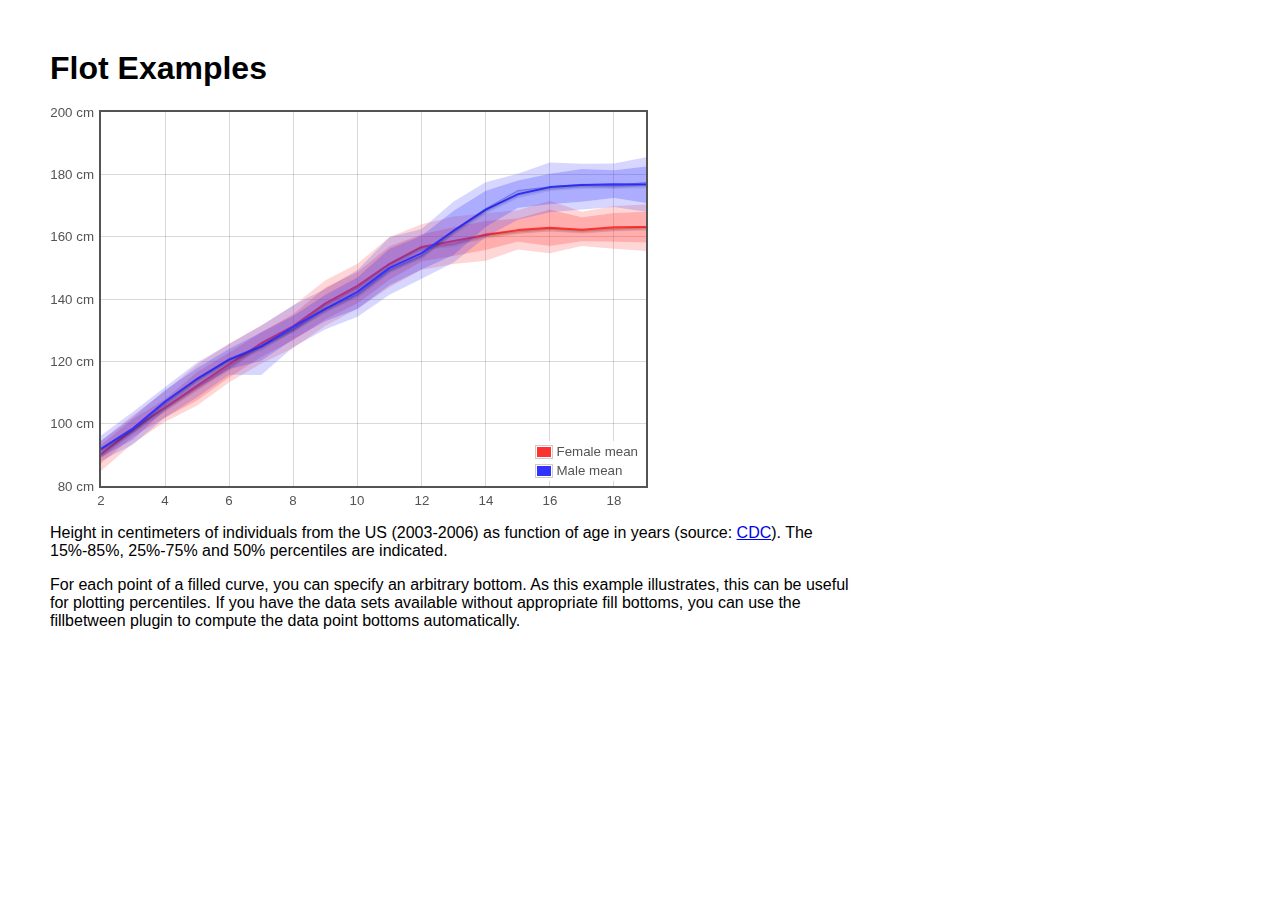
<file: www/js/flot/examples/percentiles.html>
<!DOCTYPE HTML PUBLIC "-//W3C//DTD HTML 4.01 Transitional//EN" "http://www.w3.org/TR/html4/loose.dtd">
<html>
 <head>
    <meta http-equiv="Content-Type" content="text/html; charset=utf-8">
    <title>Flot Examples</title>
    <link href="layout.css" rel="stylesheet" type="text/css">
    <!--[if lte IE 8]><script language="javascript" type="text/javascript" src="../excanvas.min.js"></script><![endif]-->
    <script language="javascript" type="text/javascript" src="../jquery.js"></script>
    <script language="javascript" type="text/javascript" src="../jquery.flot.js"></script>
    <script language="javascript" type="text/javascript" src="../jquery.flot.fillbetween.js"></script>
 </head>
    <body>
    <h1>Flot Examples</h1>

    <div id="placeholder" style="width:600px;height:400px;"></div>

    <p>Height in centimeters of individuals from the US (2003-2006) as function of
    age in years (source: <a href="http://www.cdc.gov/nchs/data/nhsr/nhsr010.pdf">CDC</a>).
    The 15%-85%, 25%-75% and 50% percentiles are indicated.</p>

    <p>For each point of a filled curve, you can specify an arbitrary
    bottom. As this example illustrates, this can be useful for
    plotting percentiles. If you have the data sets available without
    appropriate fill bottoms, you can use the fillbetween plugin to
    compute the data point bottoms automatically.</p>
    
<script type="text/javascript">
$(function () {
    var males = {'15%': [[2, 88.0], [3, 93.3], [4, 102.0], [5, 108.5], [6, 115.7], [7, 115.6], [8, 124.6], [9, 130.3], [10, 134.3], [11, 141.4], [12, 146.5], [13, 151.7], [14, 159.9], [15, 165.4], [16, 167.8], [17, 168.7], [18, 169.5], [19, 168.0]], '90%': [[2, 96.8], [3, 105.2], [4, 113.9], [5, 120.8], [6, 127.0], [7, 133.1], [8, 139.1], [9, 143.9], [10, 151.3], [11, 161.1], [12, 164.8], [13, 173.5], [14, 179.0], [15, 182.0], [16, 186.9], [17, 185.2], [18, 186.3], [19, 186.6]], '25%': [[2, 89.2], [3, 94.9], [4, 104.4], [5, 111.4], [6, 117.5], [7, 120.2], [8, 127.1], [9, 132.9], [10, 136.8], [11, 144.4], [12, 149.5], [13, 154.1], [14, 163.1], [15, 169.2], [16, 170.4], [17, 171.2], [18, 172.4], [19, 170.8]], '10%': [[2, 86.9], [3, 92.6], [4, 99.9], [5, 107.0], [6, 114.0], [7, 113.5], [8, 123.6], [9, 129.2], [10, 133.0], [11, 140.6], [12, 145.2], [13, 149.7], [14, 158.4], [15, 163.5], [16, 166.9], [17, 167.5], [18, 167.1], [19, 165.3]], 'mean': [[2, 91.9], [3, 98.5], [4, 107.1], [5, 114.4], [6, 120.6], [7, 124.7], [8, 131.1], [9, 136.8], [10, 142.3], [11, 150.0], [12, 154.7], [13, 161.9], [14, 168.7], [15, 173.6], [16, 175.9], [17, 176.6], [18, 176.8], [19, 176.7]], '75%': [[2, 94.5], [3, 102.1], [4, 110.8], [5, 117.9], [6, 124.0], [7, 129.3], [8, 134.6], [9, 141.4], [10, 147.0], [11, 156.1], [12, 160.3], [13, 168.3], [14, 174.7], [15, 178.0], [16, 180.2], [17, 181.7], [18, 181.3], [19, 182.5]], '85%': [[2, 96.2], [3, 103.8], [4, 111.8], [5, 119.6], [6, 125.6], [7, 131.5], [8, 138.0], [9, 143.3], [10, 149.3], [11, 159.8], [12, 162.5], [13, 171.3], [14, 177.5], [15, 180.2], [16, 183.8], [17, 183.4], [18, 183.5], [19, 185.5]], '50%': [[2, 91.9], [3, 98.2], [4, 106.8], [5, 114.6], [6, 120.8], [7, 125.2], [8, 130.3], [9, 137.1], [10, 141.5], [11, 149.4], [12, 153.9], [13, 162.2], [14, 169.0], [15, 174.8], [16, 176.0], [17, 176.8], [18, 176.4], [19, 177.4]]};
    var females = {'15%': [[2, 84.8], [3, 93.7], [4, 100.6], [5, 105.8], [6, 113.3], [7, 119.3], [8, 124.3], [9, 131.4], [10, 136.9], [11, 143.8], [12, 149.4], [13, 151.2], [14, 152.3], [15, 155.9], [16, 154.7], [17, 157.0], [18, 156.1], [19, 155.4]], '90%': [[2, 95.6], [3, 104.1], [4, 111.9], [5, 119.6], [6, 127.6], [7, 133.1], [8, 138.7], [9, 147.1], [10, 152.8], [11, 161.3], [12, 166.6], [13, 167.9], [14, 169.3], [15, 170.1], [16, 172.4], [17, 169.2], [18, 171.1], [19, 172.4]], '25%': [[2, 87.2], [3, 95.9], [4, 101.9], [5, 107.4], [6, 114.8], [7, 121.4], [8, 126.8], [9, 133.4], [10, 138.6], [11, 146.2], [12, 152.0], [13, 153.8], [14, 155.7], [15, 158.4], [16, 157.0], [17, 158.5], [18, 158.4], [19, 158.1]], '10%': [[2, 84.0], [3, 91.9], [4, 99.2], [5, 105.2], [6, 112.7], [7, 118.0], [8, 123.3], [9, 130.2], [10, 135.0], [11, 141.1], [12, 148.3], [13, 150.0], [14, 150.7], [15, 154.3], [16, 153.6], [17, 155.6], [18, 154.7], [19, 153.1]], 'mean': [[2, 90.2], [3, 98.3], [4, 105.2], [5, 112.2], [6, 119.0], [7, 125.8], [8, 131.3], [9, 138.6], [10, 144.2], [11, 151.3], [12, 156.7], [13, 158.6], [14, 160.5], [15, 162.1], [16, 162.9], [17, 162.2], [18, 163.0], [19, 163.1]], '75%': [[2, 93.2], [3, 101.5], [4, 107.9], [5, 116.6], [6, 122.8], [7, 129.3], [8, 135.2], [9, 143.7], [10, 148.7], [11, 156.9], [12, 160.8], [13, 163.0], [14, 165.0], [15, 165.8], [16, 168.7], [17, 166.2], [18, 167.6], [19, 168.0]], '85%': [[2, 94.5], [3, 102.8], [4, 110.4], [5, 119.0], [6, 125.7], [7, 131.5], [8, 137.9], [9, 146.0], [10, 151.3], [11, 159.9], [12, 164.0], [13, 166.5], [14, 167.5], [15, 168.5], [16, 171.5], [17, 168.0], [18, 169.8], [19, 170.3]], '50%': [[2, 90.2], [3, 98.1], [4, 105.2], [5, 111.7], [6, 118.2], [7, 125.6], [8, 130.5], [9, 138.3], [10, 143.7], [11, 151.4], [12, 156.7], [13, 157.7], [14, 161.0], [15, 162.0], [16, 162.8], [17, 162.2], [18, 162.8], [19, 163.3]]};

    var dataset = [
       { label: 'Female mean', data: females['mean'], lines: { show: true }, color: "rgb(255,50,50)" },
       { id: 'f15%', data: females['15%'], lines: { show: true, lineWidth: 0, fill: false }, color: "rgb(255,50,50)" },
       { id: 'f25%', data: females['25%'], lines: { show: true, lineWidth: 0, fill: 0.2 }, color: "rgb(255,50,50)", fillBetween: 'f15%' },
       { id: 'f50%', data: females['50%'], lines: { show: true, lineWidth: 0.5, fill: 0.4, shadowSize: 0 }, color: "rgb(255,50,50)", fillBetween: 'f25%' },
       { id: 'f75%', data: females['75%'], lines: { show: true, lineWidth: 0, fill: 0.4 }, color: "rgb(255,50,50)", fillBetween: 'f50%' },
       { id: 'f85%', data: females['85%'], lines: { show: true, lineWidth: 0, fill: 0.2 }, color: "rgb(255,50,50)", fillBetween: 'f75%' },
       
       { label: 'Male mean', data: males['mean'], lines: { show: true }, color: "rgb(50,50,255)" },
       { id: 'm15%', data: males['15%'], lines: { show: true, lineWidth: 0, fill: false }, color: "rgb(50,50,255)" },
       { id: 'm25%', data: males['25%'], lines: { show: true, lineWidth: 0, fill: 0.2 }, color: "rgb(50,50,255)", fillBetween: 'm15%' },
       { id: 'm50%', data: males['50%'], lines: { show: true, lineWidth: 0.5, fill: 0.4, shadowSize: 0 }, color: "rgb(50,50,255)", fillBetween: 'm25%' },
       { id: 'm75%', data: males['75%'], lines: { show: true, lineWidth: 0, fill: 0.4 }, color: "rgb(50,50,255)", fillBetween: 'm50%' },
       { id: 'm85%', data: males['85%'], lines: { show: true, lineWidth: 0, fill: 0.2 }, color: "rgb(50,50,255)", fillBetween: 'm75%' }
    ]

    $.plot($("#placeholder"), dataset, {
            xaxis: { tickDecimals: 0 },
            yaxis: { tickFormatter: function (v) { return v + " cm"; } },
            legend: { position: 'se' }
        });
});
</script>

 </body>
</html>
</file>
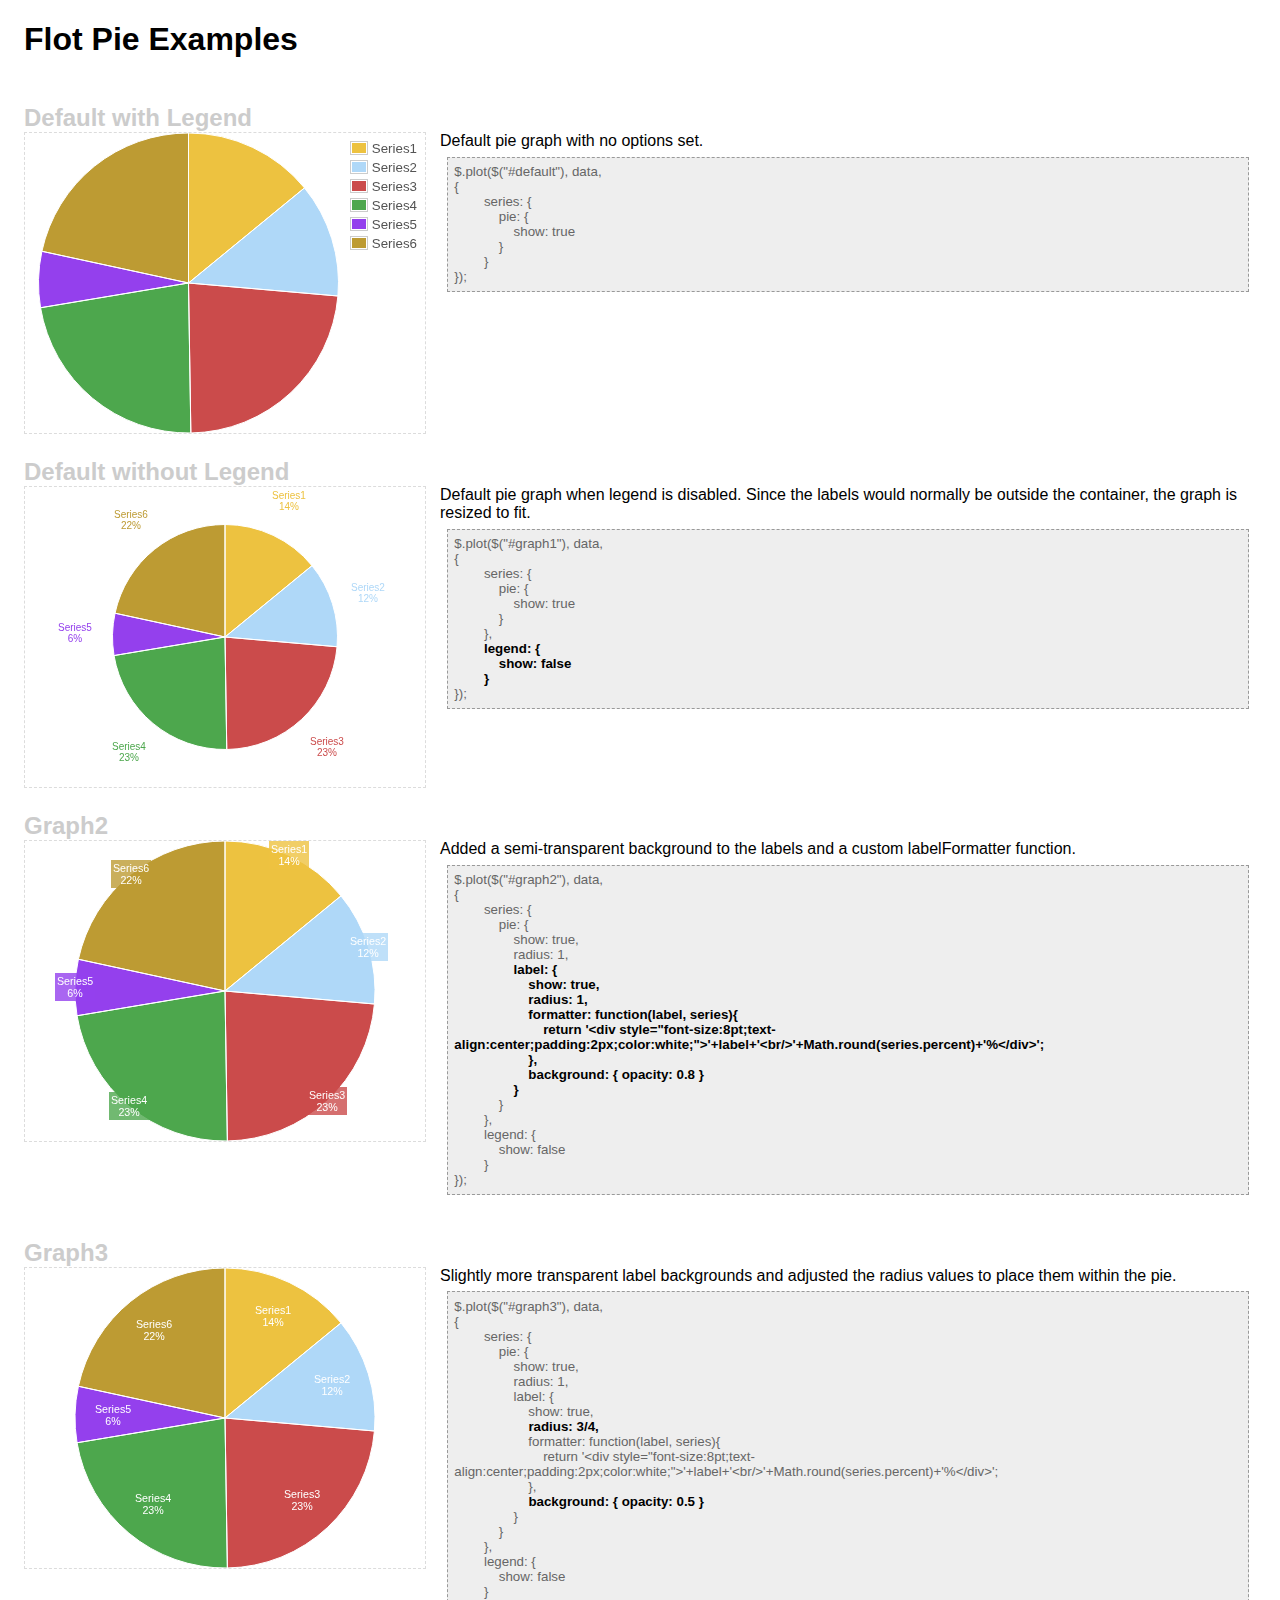
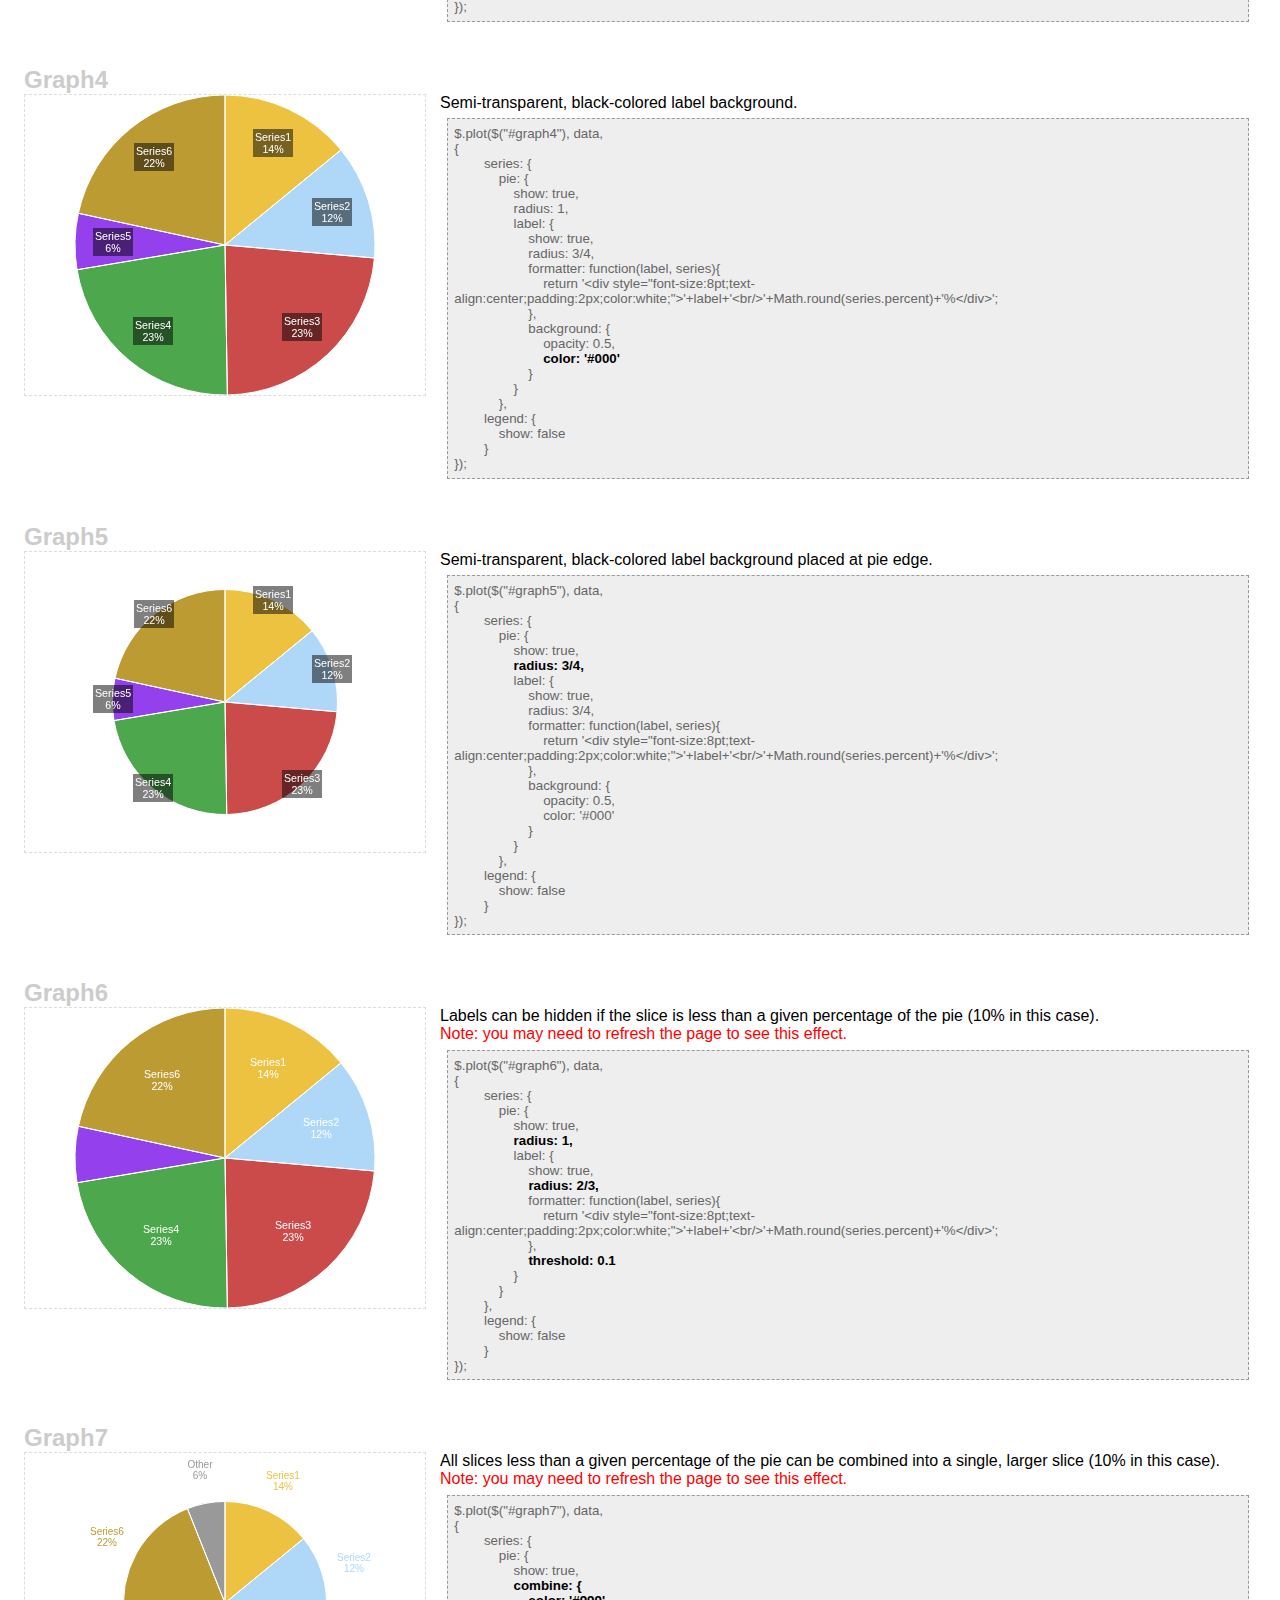
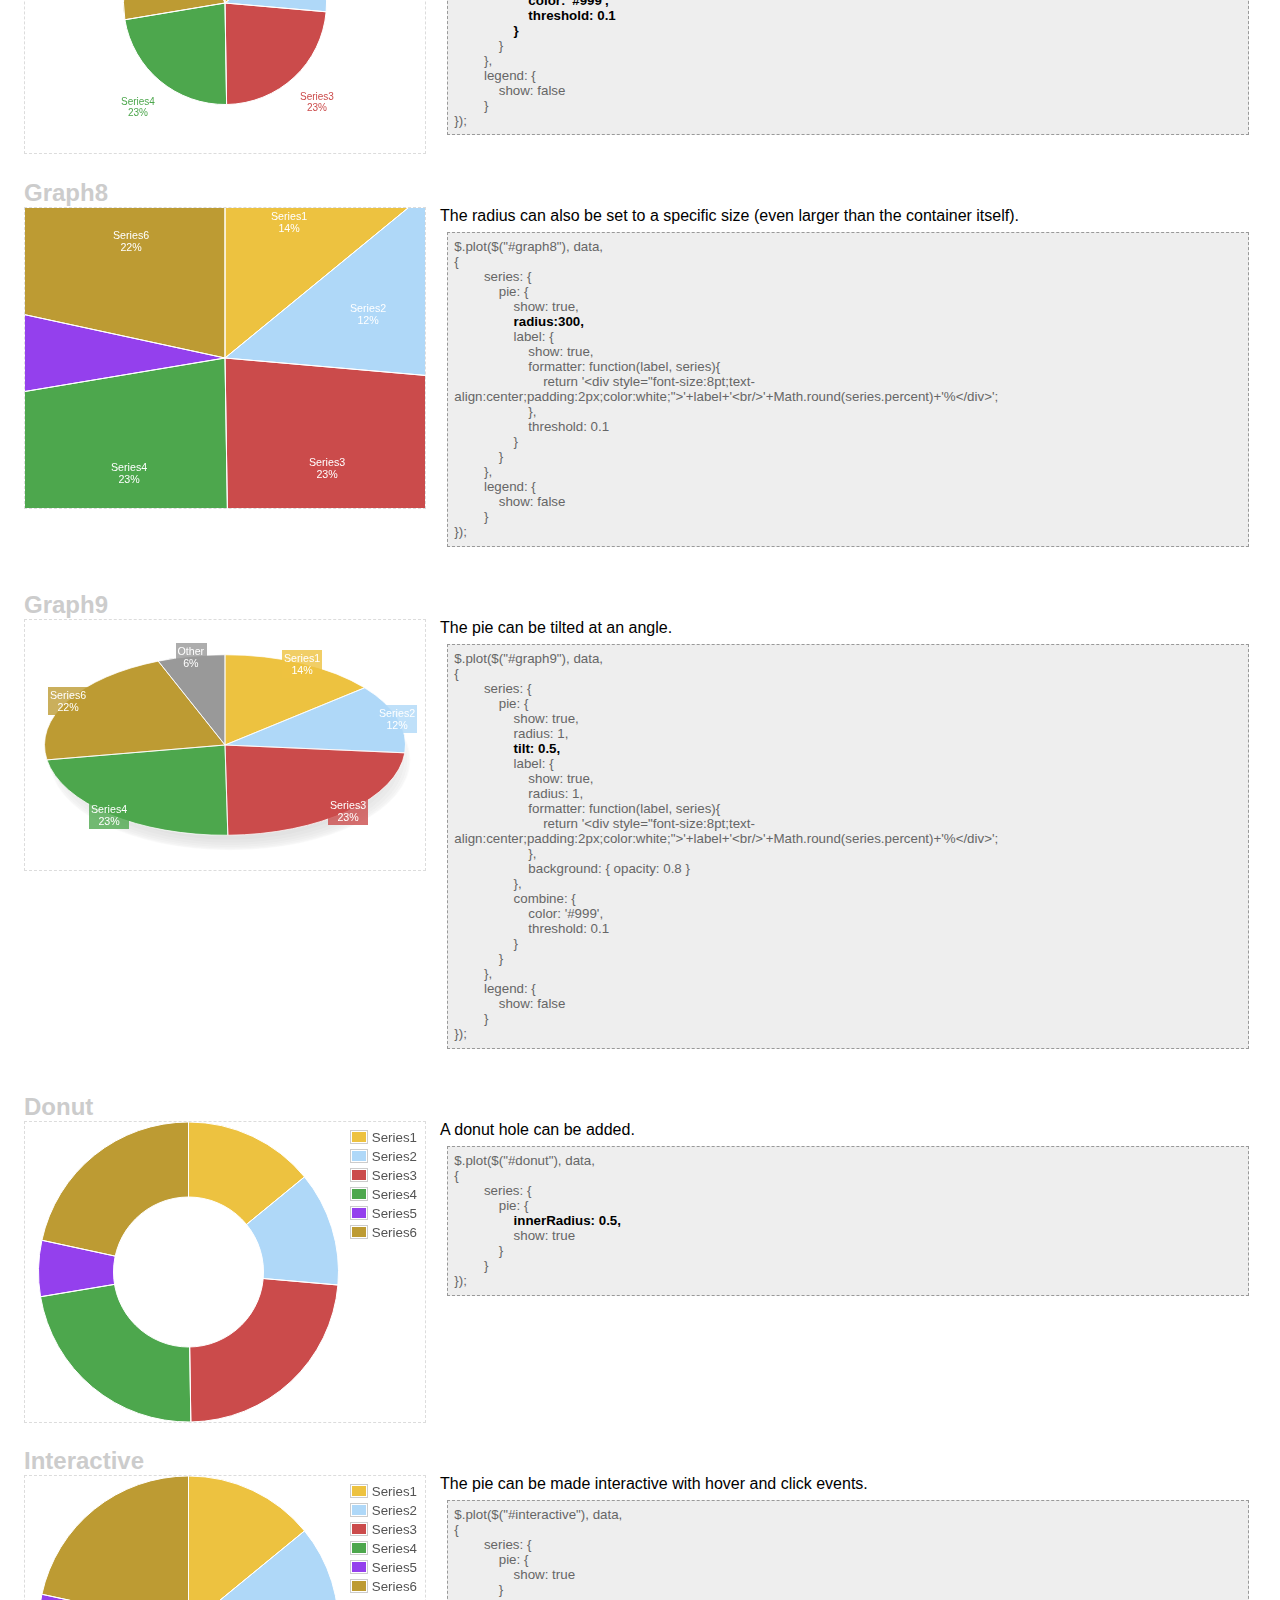
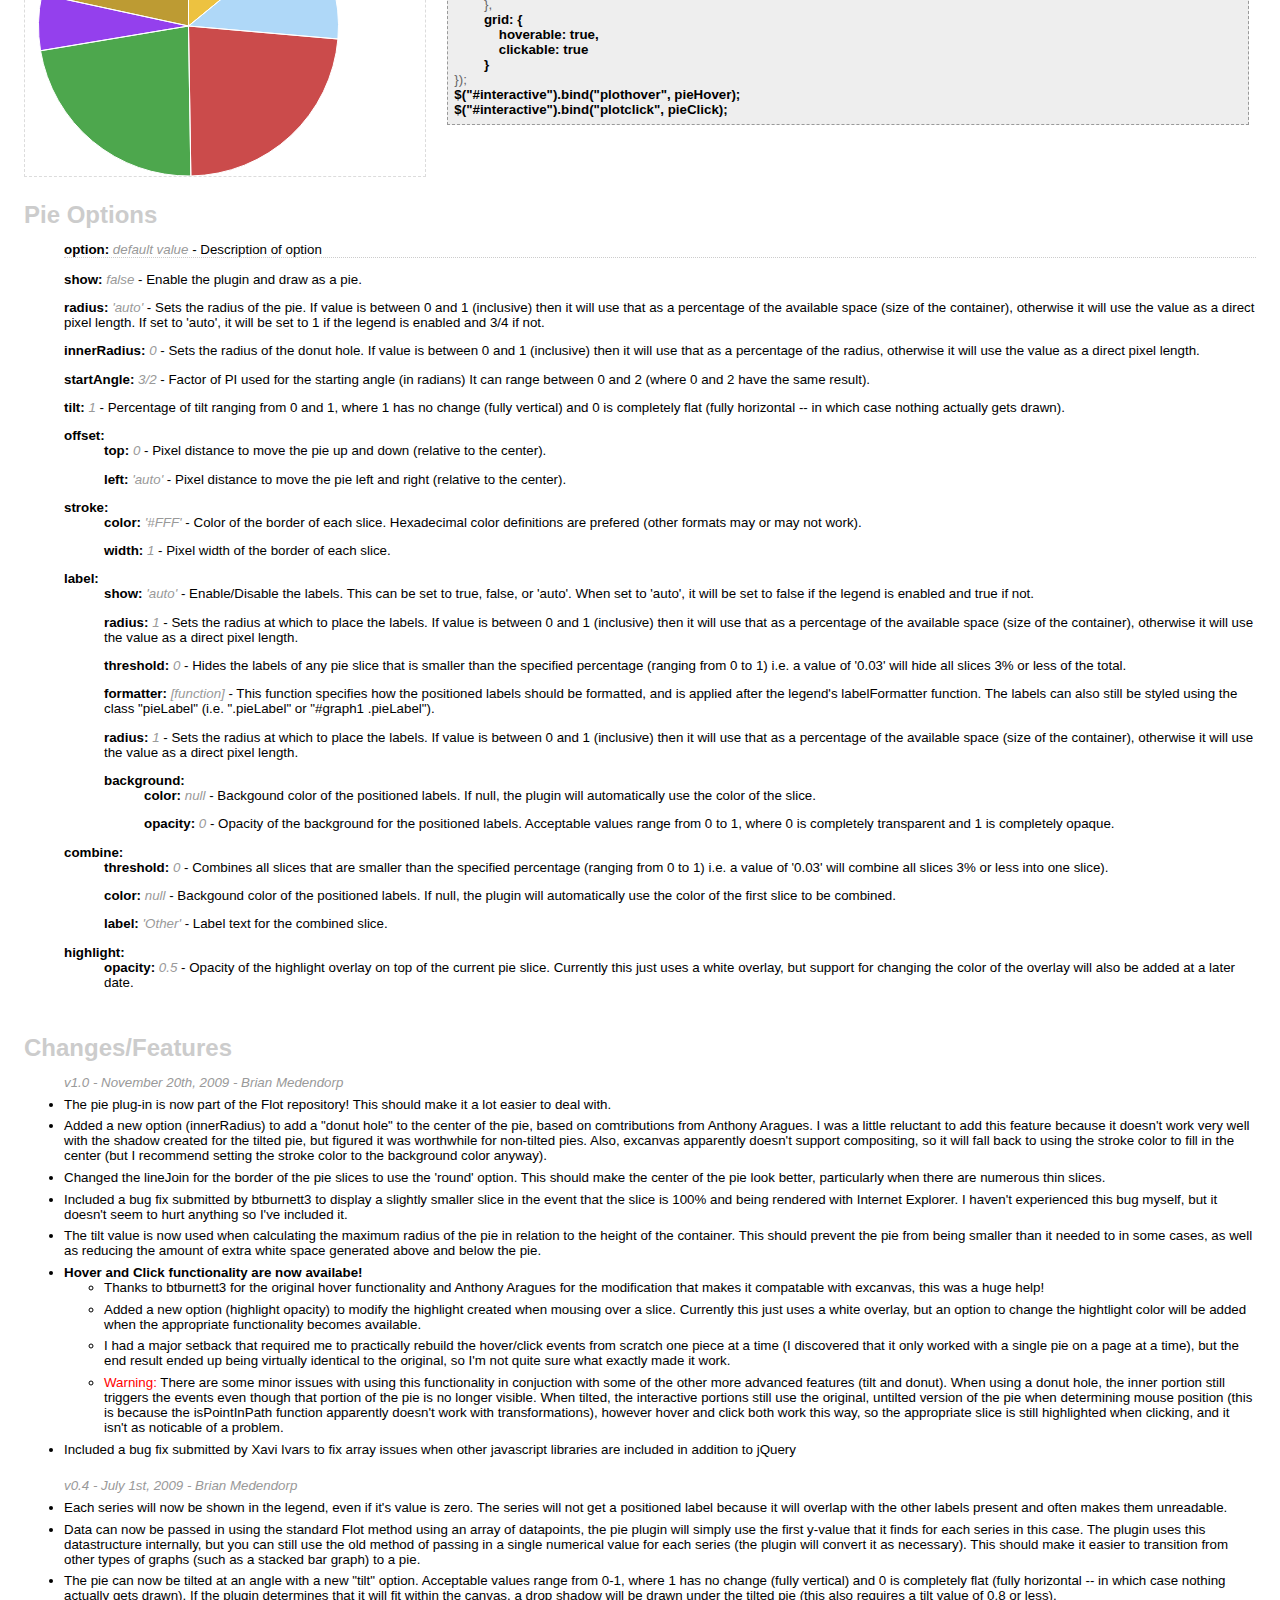
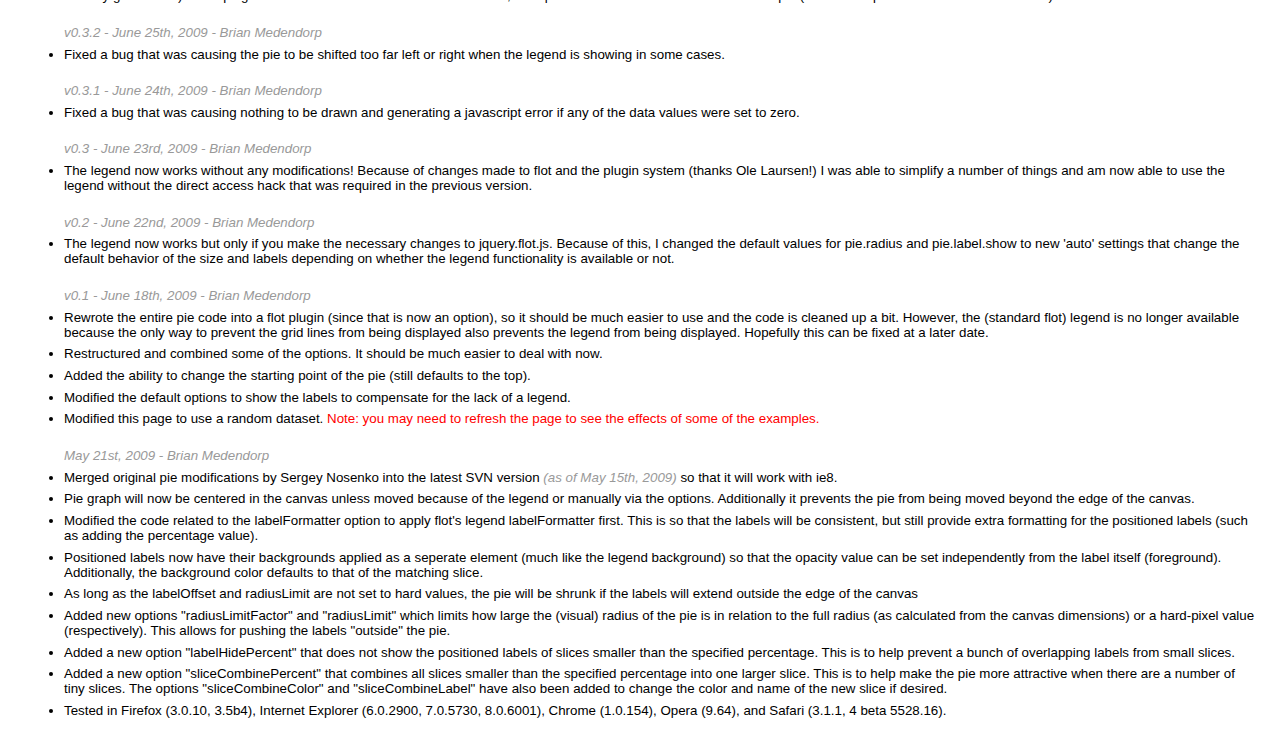
<file: www/js/flot/examples/pie.html>
<!DOCTYPE HTML PUBLIC "-//W3C//DTD HTML 4.01 Transitional//EN" "http://www.w3.org/TR/html4/loose.dtd">
<html>
 <head>
    <meta http-equiv="Content-Type" content="text/html; charset=utf-8">
    <title>Flot Pie Examples</title>
	<!--[if lte IE 8]><script language="javascript" type="text/javascript" src="../excanvas.min.js"></script><![endif]-->
    <script language="javascript" type="text/javascript" src="../jquery.js"></script>
	<script language="javascript" type="text/javascript" src="../jquery.flot.js"></script>
    <script language="javascript" type="text/javascript" src="../jquery.flot.pie.js"></script>
	
<script type="text/javascript">
$(function () {
	// data
	/*var data = [
		{ label: "Series1",  data: 10},
		{ label: "Series2",  data: 30},
		{ label: "Series3",  data: 90},
		{ label: "Series4",  data: 70},
		{ label: "Series5",  data: 80},
		{ label: "Series6",  data: 110}
	];*/
	/*var data = [
		{ label: "Series1",  data: [[1,10]]},
		{ label: "Series2",  data: [[1,30]]},
		{ label: "Series3",  data: [[1,90]]},
		{ label: "Series4",  data: [[1,70]]},
		{ label: "Series5",  data: [[1,80]]},
		{ label: "Series6",  data: [[1,0]]}
	];*/
	var data = [];
	var series = Math.floor(Math.random()*10)+1;
	for( var i = 0; i<series; i++)
	{
		data[i] = { label: "Series"+(i+1), data: Math.floor(Math.random()*100)+1 }
	}

	// DEFAULT
    $.plot($("#default"), data, 
	{
		series: {
			pie: { 
				show: true
			}
		}
	});
	
	// GRAPH 1
	$.plot($("#graph1"), data, 
	{
		series: {
			pie: { 
				show: true
			}
		},
		legend: {
			show: false
		}
	});
	
	// GRAPH 2
	$.plot($("#graph2"), data, 
	{
		series: {
			pie: { 
				show: true,
				radius: 1,
				label: {
					show: true,
					radius: 1,
					formatter: function(label, series){
						return '<div style="font-size:8pt;text-align:center;padding:2px;color:white;">'+label+'<br/>'+Math.round(series.percent)+'%</div>';
					},
					background: { opacity: 0.8 }
				}
			}
		},
		legend: {
			show: false
		}
	});
	
	// GRAPH 3
	$.plot($("#graph3"), data, 
	{
		series: {
			pie: { 
				show: true,
				radius: 1,
				label: {
					show: true,
					radius: 3/4,
					formatter: function(label, series){
						return '<div style="font-size:8pt;text-align:center;padding:2px;color:white;">'+label+'<br/>'+Math.round(series.percent)+'%</div>';
					},
					background: { opacity: 0.5 }
				}
			}
		},
		legend: {
			show: false
		}
	});
	
	// GRAPH 4
	$.plot($("#graph4"), data, 
	{
		series: {
			pie: { 
				show: true,
				radius: 1,
				label: {
					show: true,
					radius: 3/4,
					formatter: function(label, series){
						return '<div style="font-size:8pt;text-align:center;padding:2px;color:white;">'+label+'<br/>'+Math.round(series.percent)+'%</div>';
					},
					background: { 
						opacity: 0.5,
						color: '#000'
					}
				}
			}
		},
		legend: {
			show: false
		}
	});
	
	// GRAPH 5
	$.plot($("#graph5"), data, 
	{
		series: {
			pie: { 
				show: true,
				radius: 3/4,
				label: {
					show: true,
					radius: 3/4,
					formatter: function(label, series){
						return '<div style="font-size:8pt;text-align:center;padding:2px;color:white;">'+label+'<br/>'+Math.round(series.percent)+'%</div>';
					},
					background: { 
						opacity: 0.5,
						color: '#000'
					}
				}
			}
		},
		legend: {
			show: false
		}
	});
	
	// GRAPH 6
	$.plot($("#graph6"), data, 
	{
		series: {
			pie: { 
				show: true,
				radius: 1,
				label: {
					show: true,
					radius: 2/3,
					formatter: function(label, series){
						return '<div style="font-size:8pt;text-align:center;padding:2px;color:white;">'+label+'<br/>'+Math.round(series.percent)+'%</div>';
					},
					threshold: 0.1
				}
			}
		},
		legend: {
			show: false
		}
	});
	
	// GRAPH 7
	$.plot($("#graph7"), data, 
	{
		series: {
			pie: { 
				show: true,
				combine: {
					color: '#999',
					threshold: 0.1
				}
			}
		},
		legend: {
			show: false
		}
	});
	
	// GRAPH 8
	$.plot($("#graph8"), data, 
	{
		series: {
			pie: { 
				show: true,
				radius:300,
				label: {
					show: true,
					formatter: function(label, series){
						return '<div style="font-size:8pt;text-align:center;padding:2px;color:white;">'+label+'<br/>'+Math.round(series.percent)+'%</div>';
					},
					threshold: 0.1
				}
			}
		},
		legend: {
			show: false
		}
	});
	
	// GRAPH 9
	$.plot($("#graph9"), data, 
	{
		series: {
			pie: { 
				show: true,
				radius: 1,
				tilt: 0.5,
				label: {
					show: true,
					radius: 1,
					formatter: function(label, series){
						return '<div style="font-size:8pt;text-align:center;padding:2px;color:white;">'+label+'<br/>'+Math.round(series.percent)+'%</div>';
					},
					background: { opacity: 0.8 }
				},
				combine: {
					color: '#999',
					threshold: 0.1
				}
			}
		},
		legend: {
			show: false
		}
	});
	
	// DONUT
    $.plot($("#donut"), data, 
	{
		series: {
			pie: { 
				innerRadius: 0.5,
				show: true
			}
		}
	});

	// INTERACTIVE
    $.plot($("#interactive"), data, 
	{
		series: {
			pie: { 
				show: true
			}
		},
		grid: {
			hoverable: true,
			clickable: true
		}
	});
	$("#interactive").bind("plothover", pieHover);
	$("#interactive").bind("plotclick", pieClick);

});

function pieHover(event, pos, obj) 
{
	if (!obj)
                return;
	percent = parseFloat(obj.series.percent).toFixed(2);
	$("#hover").html('<span style="font-weight: bold; color: '+obj.series.color+'">'+obj.series.label+' ('+percent+'%)</span>');
}

function pieClick(event, pos, obj) 
{
	if (!obj)
                return;
	percent = parseFloat(obj.series.percent).toFixed(2);
	alert(''+obj.series.label+': '+percent+'%');
}
</script>
	<style type="text/css">
		* {
		  font-family: sans-serif;
		}
		
		body
		{
			padding: 0 1em 1em 1em;
		}
		
		div.graph
		{
			width: 400px;
			height: 300px;
			float: left;
			border: 1px dashed gainsboro;
		}
		
		label
		{
			display: block;
			margin-left: 400px;
			padding-left: 1em;
		}
		
		h2
		{
			padding-top: 1em;
			margin-bottom: 0;
			clear: both;
			color: #ccc;
		}
		
		code
		{
			display: block;
			background-color: #eee;
			border: 1px dashed #999;
			padding: 0.5em;
			margin: 0.5em;
			color: #666;
			font-size: 10pt;
		}
		
		code b
		{
			color: black;
		}
		
		ul
		{
			font-size: 10pt;
		}
		
		ul li
		{
			margin-bottom: 0.5em;
		}
		
		ul.options li
		{
			list-style: none;
			margin-bottom: 1em;
		}
		
		ul li i
		{
			color: #999;
		}
	</style>
 </head>
    <body>
    <h1>Flot Pie Examples</h1>

	<h2>Default with Legend</h2>
    <div id="default" class="graph"></div>
	<label for="default">
		Default pie graph with no options set.
		<code>
$.plot($("#default"), data,<br/>
{<br/>
&nbsp;&nbsp;&nbsp;&nbsp;&nbsp;&nbsp;&nbsp;&nbsp;series: {<br/>
&nbsp;&nbsp;&nbsp;&nbsp;&nbsp;&nbsp;&nbsp;&nbsp;&nbsp;&nbsp;&nbsp;&nbsp;pie: { <br/>
&nbsp;&nbsp;&nbsp;&nbsp;&nbsp;&nbsp;&nbsp;&nbsp;&nbsp;&nbsp;&nbsp;&nbsp;&nbsp;&nbsp;&nbsp;&nbsp;show: true<br/>
&nbsp;&nbsp;&nbsp;&nbsp;&nbsp;&nbsp;&nbsp;&nbsp;&nbsp;&nbsp;&nbsp;&nbsp;}<br/>
&nbsp;&nbsp;&nbsp;&nbsp;&nbsp;&nbsp;&nbsp;&nbsp;}<br/>
});<br/>
		</code>
	</label>

	<h2>Default without Legend</h2>
    <div id="graph1" class="graph"></div>
	<label for="graph1">
		Default pie graph when legend is disabled. Since the labels would normally be outside the container, the graph is resized to fit.
		<code>
$.plot($("#graph1"), data, <br/>
{<br/>
&nbsp;&nbsp;&nbsp;&nbsp;&nbsp;&nbsp;&nbsp;&nbsp;series: {<br/>
&nbsp;&nbsp;&nbsp;&nbsp;&nbsp;&nbsp;&nbsp;&nbsp;&nbsp;&nbsp;&nbsp;&nbsp;pie: { <br/>
&nbsp;&nbsp;&nbsp;&nbsp;&nbsp;&nbsp;&nbsp;&nbsp;&nbsp;&nbsp;&nbsp;&nbsp;&nbsp;&nbsp;&nbsp;&nbsp;show: true<br/>
&nbsp;&nbsp;&nbsp;&nbsp;&nbsp;&nbsp;&nbsp;&nbsp;&nbsp;&nbsp;&nbsp;&nbsp;}<br/>
&nbsp;&nbsp;&nbsp;&nbsp;&nbsp;&nbsp;&nbsp;&nbsp;},<br/>
&nbsp;&nbsp;&nbsp;&nbsp;&nbsp;&nbsp;&nbsp;&nbsp;<b>legend: {<br/>
&nbsp;&nbsp;&nbsp;&nbsp;&nbsp;&nbsp;&nbsp;&nbsp;&nbsp;&nbsp;&nbsp;&nbsp;show: false<br/>
&nbsp;&nbsp;&nbsp;&nbsp;&nbsp;&nbsp;&nbsp;&nbsp;}</b><br/>
});<br/>
		</code>
	</label>
	
	<h2>Graph2</h2>
    <div id="graph2" class="graph"></div>
	<label for="graph2">
		Added a semi-transparent background to the labels and a custom labelFormatter function.
		<code>
$.plot($("#graph2"), data, <br/>
{<br/>
&nbsp;&nbsp;&nbsp;&nbsp;&nbsp;&nbsp;&nbsp;&nbsp;series: {<br/>
&nbsp;&nbsp;&nbsp;&nbsp;&nbsp;&nbsp;&nbsp;&nbsp;&nbsp;&nbsp;&nbsp;&nbsp;pie: { <br/>
&nbsp;&nbsp;&nbsp;&nbsp;&nbsp;&nbsp;&nbsp;&nbsp;&nbsp;&nbsp;&nbsp;&nbsp;&nbsp;&nbsp;&nbsp;&nbsp;show: true,<br/>
&nbsp;&nbsp;&nbsp;&nbsp;&nbsp;&nbsp;&nbsp;&nbsp;&nbsp;&nbsp;&nbsp;&nbsp;&nbsp;&nbsp;&nbsp;&nbsp;radius: 1,<br/>
&nbsp;&nbsp;&nbsp;&nbsp;&nbsp;&nbsp;&nbsp;&nbsp;&nbsp;&nbsp;&nbsp;&nbsp;&nbsp;&nbsp;&nbsp;&nbsp;<b>label: {<br/>
&nbsp;&nbsp;&nbsp;&nbsp;&nbsp;&nbsp;&nbsp;&nbsp;&nbsp;&nbsp;&nbsp;&nbsp;&nbsp;&nbsp;&nbsp;&nbsp;&nbsp;&nbsp;&nbsp;&nbsp;show: true,<br/>
&nbsp;&nbsp;&nbsp;&nbsp;&nbsp;&nbsp;&nbsp;&nbsp;&nbsp;&nbsp;&nbsp;&nbsp;&nbsp;&nbsp;&nbsp;&nbsp;&nbsp;&nbsp;&nbsp;&nbsp;radius: 1,<br/>
&nbsp;&nbsp;&nbsp;&nbsp;&nbsp;&nbsp;&nbsp;&nbsp;&nbsp;&nbsp;&nbsp;&nbsp;&nbsp;&nbsp;&nbsp;&nbsp;&nbsp;&nbsp;&nbsp;&nbsp;formatter: function(label, series){<br/>
&nbsp;&nbsp;&nbsp;&nbsp;&nbsp;&nbsp;&nbsp;&nbsp;&nbsp;&nbsp;&nbsp;&nbsp;&nbsp;&nbsp;&nbsp;&nbsp;&nbsp;&nbsp;&nbsp;&nbsp;&nbsp;&nbsp;&nbsp;&nbsp;return '&lt;div style="font-size:8pt;text-align:center;padding:2px;color:white;"&gt;'+label+'&lt;br/&gt;'+Math.round(series.percent)+'%&lt;/div&gt;';<br/>
&nbsp;&nbsp;&nbsp;&nbsp;&nbsp;&nbsp;&nbsp;&nbsp;&nbsp;&nbsp;&nbsp;&nbsp;&nbsp;&nbsp;&nbsp;&nbsp;&nbsp;&nbsp;&nbsp;&nbsp;},<br/>
&nbsp;&nbsp;&nbsp;&nbsp;&nbsp;&nbsp;&nbsp;&nbsp;&nbsp;&nbsp;&nbsp;&nbsp;&nbsp;&nbsp;&nbsp;&nbsp;&nbsp;&nbsp;&nbsp;&nbsp;background: { opacity: 0.8 }<br/>
&nbsp;&nbsp;&nbsp;&nbsp;&nbsp;&nbsp;&nbsp;&nbsp;&nbsp;&nbsp;&nbsp;&nbsp;&nbsp;&nbsp;&nbsp;&nbsp;}</b><br/>
&nbsp;&nbsp;&nbsp;&nbsp;&nbsp;&nbsp;&nbsp;&nbsp;&nbsp;&nbsp;&nbsp;&nbsp;}<br/>
&nbsp;&nbsp;&nbsp;&nbsp;&nbsp;&nbsp;&nbsp;&nbsp;},<br/>
&nbsp;&nbsp;&nbsp;&nbsp;&nbsp;&nbsp;&nbsp;&nbsp;legend: {<br/>
&nbsp;&nbsp;&nbsp;&nbsp;&nbsp;&nbsp;&nbsp;&nbsp;&nbsp;&nbsp;&nbsp;&nbsp;show: false<br/>
&nbsp;&nbsp;&nbsp;&nbsp;&nbsp;&nbsp;&nbsp;&nbsp;}<br/>
});<br/>
		</code>
	</label>
	
	<h2>Graph3</h2>
    <div id="graph3" class="graph"></div>
	<label for="graph3">
		Slightly more transparent label backgrounds and adjusted the radius values to place them within the pie.
		<code>
$.plot($("#graph3"), data, <br/>
{<br/>
&nbsp;&nbsp;&nbsp;&nbsp;&nbsp;&nbsp;&nbsp;&nbsp;series: {<br/>
&nbsp;&nbsp;&nbsp;&nbsp;&nbsp;&nbsp;&nbsp;&nbsp;&nbsp;&nbsp;&nbsp;&nbsp;pie: { <br/>
&nbsp;&nbsp;&nbsp;&nbsp;&nbsp;&nbsp;&nbsp;&nbsp;&nbsp;&nbsp;&nbsp;&nbsp;&nbsp;&nbsp;&nbsp;&nbsp;show: true,<br/>
&nbsp;&nbsp;&nbsp;&nbsp;&nbsp;&nbsp;&nbsp;&nbsp;&nbsp;&nbsp;&nbsp;&nbsp;&nbsp;&nbsp;&nbsp;&nbsp;radius: 1,<br/>
&nbsp;&nbsp;&nbsp;&nbsp;&nbsp;&nbsp;&nbsp;&nbsp;&nbsp;&nbsp;&nbsp;&nbsp;&nbsp;&nbsp;&nbsp;&nbsp;label: {<br/>
&nbsp;&nbsp;&nbsp;&nbsp;&nbsp;&nbsp;&nbsp;&nbsp;&nbsp;&nbsp;&nbsp;&nbsp;&nbsp;&nbsp;&nbsp;&nbsp;&nbsp;&nbsp;&nbsp;&nbsp;show: true,<br/>
&nbsp;&nbsp;&nbsp;&nbsp;&nbsp;&nbsp;&nbsp;&nbsp;&nbsp;&nbsp;&nbsp;&nbsp;&nbsp;&nbsp;&nbsp;&nbsp;&nbsp;&nbsp;&nbsp;&nbsp;<b>radius: 3/4,</b><br/>
&nbsp;&nbsp;&nbsp;&nbsp;&nbsp;&nbsp;&nbsp;&nbsp;&nbsp;&nbsp;&nbsp;&nbsp;&nbsp;&nbsp;&nbsp;&nbsp;&nbsp;&nbsp;&nbsp;&nbsp;formatter: function(label, series){<br/>
&nbsp;&nbsp;&nbsp;&nbsp;&nbsp;&nbsp;&nbsp;&nbsp;&nbsp;&nbsp;&nbsp;&nbsp;&nbsp;&nbsp;&nbsp;&nbsp;&nbsp;&nbsp;&nbsp;&nbsp;&nbsp;&nbsp;&nbsp;&nbsp;return '&lt;div style="font-size:8pt;text-align:center;padding:2px;color:white;"&gt;'+label+'&lt;br/&gt;'+Math.round(series.percent)+'%&lt;/div&gt;';<br/>
&nbsp;&nbsp;&nbsp;&nbsp;&nbsp;&nbsp;&nbsp;&nbsp;&nbsp;&nbsp;&nbsp;&nbsp;&nbsp;&nbsp;&nbsp;&nbsp;&nbsp;&nbsp;&nbsp;&nbsp;},<br/>
&nbsp;&nbsp;&nbsp;&nbsp;&nbsp;&nbsp;&nbsp;&nbsp;&nbsp;&nbsp;&nbsp;&nbsp;&nbsp;&nbsp;&nbsp;&nbsp;&nbsp;&nbsp;&nbsp;&nbsp;<b>background: { opacity: 0.5 }</b><br/>
&nbsp;&nbsp;&nbsp;&nbsp;&nbsp;&nbsp;&nbsp;&nbsp;&nbsp;&nbsp;&nbsp;&nbsp;&nbsp;&nbsp;&nbsp;&nbsp;}<br/>
&nbsp;&nbsp;&nbsp;&nbsp;&nbsp;&nbsp;&nbsp;&nbsp;&nbsp;&nbsp;&nbsp;&nbsp;}<br/>
&nbsp;&nbsp;&nbsp;&nbsp;&nbsp;&nbsp;&nbsp;&nbsp;},<br/>
&nbsp;&nbsp;&nbsp;&nbsp;&nbsp;&nbsp;&nbsp;&nbsp;legend: {<br/>
&nbsp;&nbsp;&nbsp;&nbsp;&nbsp;&nbsp;&nbsp;&nbsp;&nbsp;&nbsp;&nbsp;&nbsp;show: false<br/>
&nbsp;&nbsp;&nbsp;&nbsp;&nbsp;&nbsp;&nbsp;&nbsp;}<br/>
});<br/>
		</code>
	</label>
	
	<h2>Graph4</h2>
    <div id="graph4" class="graph"></div>
	<label for="graph4">
		Semi-transparent, black-colored label background.
		<code>
$.plot($("#graph4"), data, <br/>
{<br/>
&nbsp;&nbsp;&nbsp;&nbsp;&nbsp;&nbsp;&nbsp;&nbsp;series: {<br/>
&nbsp;&nbsp;&nbsp;&nbsp;&nbsp;&nbsp;&nbsp;&nbsp;&nbsp;&nbsp;&nbsp;&nbsp;pie: { <br/>
&nbsp;&nbsp;&nbsp;&nbsp;&nbsp;&nbsp;&nbsp;&nbsp;&nbsp;&nbsp;&nbsp;&nbsp;&nbsp;&nbsp;&nbsp;&nbsp;show: true,<br/>
&nbsp;&nbsp;&nbsp;&nbsp;&nbsp;&nbsp;&nbsp;&nbsp;&nbsp;&nbsp;&nbsp;&nbsp;&nbsp;&nbsp;&nbsp;&nbsp;radius: 1,<br/>
&nbsp;&nbsp;&nbsp;&nbsp;&nbsp;&nbsp;&nbsp;&nbsp;&nbsp;&nbsp;&nbsp;&nbsp;&nbsp;&nbsp;&nbsp;&nbsp;label: {<br/>
&nbsp;&nbsp;&nbsp;&nbsp;&nbsp;&nbsp;&nbsp;&nbsp;&nbsp;&nbsp;&nbsp;&nbsp;&nbsp;&nbsp;&nbsp;&nbsp;&nbsp;&nbsp;&nbsp;&nbsp;show: true,<br/>
&nbsp;&nbsp;&nbsp;&nbsp;&nbsp;&nbsp;&nbsp;&nbsp;&nbsp;&nbsp;&nbsp;&nbsp;&nbsp;&nbsp;&nbsp;&nbsp;&nbsp;&nbsp;&nbsp;&nbsp;radius: 3/4,<br/>
&nbsp;&nbsp;&nbsp;&nbsp;&nbsp;&nbsp;&nbsp;&nbsp;&nbsp;&nbsp;&nbsp;&nbsp;&nbsp;&nbsp;&nbsp;&nbsp;&nbsp;&nbsp;&nbsp;&nbsp;formatter: function(label, series){<br/>
&nbsp;&nbsp;&nbsp;&nbsp;&nbsp;&nbsp;&nbsp;&nbsp;&nbsp;&nbsp;&nbsp;&nbsp;&nbsp;&nbsp;&nbsp;&nbsp;&nbsp;&nbsp;&nbsp;&nbsp;&nbsp;&nbsp;&nbsp;&nbsp;return '&lt;div style="font-size:8pt;text-align:center;padding:2px;color:white;"&gt;'+label+'&lt;br/&gt;'+Math.round(series.percent)+'%&lt;/div&gt;';<br/>
&nbsp;&nbsp;&nbsp;&nbsp;&nbsp;&nbsp;&nbsp;&nbsp;&nbsp;&nbsp;&nbsp;&nbsp;&nbsp;&nbsp;&nbsp;&nbsp;&nbsp;&nbsp;&nbsp;&nbsp;},<br/>
&nbsp;&nbsp;&nbsp;&nbsp;&nbsp;&nbsp;&nbsp;&nbsp;&nbsp;&nbsp;&nbsp;&nbsp;&nbsp;&nbsp;&nbsp;&nbsp;&nbsp;&nbsp;&nbsp;&nbsp;background: { <br/>
&nbsp;&nbsp;&nbsp;&nbsp;&nbsp;&nbsp;&nbsp;&nbsp;&nbsp;&nbsp;&nbsp;&nbsp;&nbsp;&nbsp;&nbsp;&nbsp;&nbsp;&nbsp;&nbsp;&nbsp;&nbsp;&nbsp;&nbsp;&nbsp;opacity: 0.5,<br/>
&nbsp;&nbsp;&nbsp;&nbsp;&nbsp;&nbsp;&nbsp;&nbsp;&nbsp;&nbsp;&nbsp;&nbsp;&nbsp;&nbsp;&nbsp;&nbsp;&nbsp;&nbsp;&nbsp;&nbsp;&nbsp;&nbsp;&nbsp;&nbsp;<b>color: '#000'</b><br/>
&nbsp;&nbsp;&nbsp;&nbsp;&nbsp;&nbsp;&nbsp;&nbsp;&nbsp;&nbsp;&nbsp;&nbsp;&nbsp;&nbsp;&nbsp;&nbsp;&nbsp;&nbsp;&nbsp;&nbsp;}<br/>
&nbsp;&nbsp;&nbsp;&nbsp;&nbsp;&nbsp;&nbsp;&nbsp;&nbsp;&nbsp;&nbsp;&nbsp;&nbsp;&nbsp;&nbsp;&nbsp;}<br/>
&nbsp;&nbsp;&nbsp;&nbsp;&nbsp;&nbsp;&nbsp;&nbsp;&nbsp;&nbsp;&nbsp;&nbsp;},<br/>
&nbsp;&nbsp;&nbsp;&nbsp;&nbsp;&nbsp;&nbsp;&nbsp;legend: {<br/>
&nbsp;&nbsp;&nbsp;&nbsp;&nbsp;&nbsp;&nbsp;&nbsp;&nbsp;&nbsp;&nbsp;&nbsp;show: false<br/>
&nbsp;&nbsp;&nbsp;&nbsp;&nbsp;&nbsp;&nbsp;&nbsp;}<br/>
});<br/>
		</code>
	</label>
	
	<h2>Graph5</h2>
    <div id="graph5" class="graph"></div>
	<label for="graph5">
		Semi-transparent, black-colored label background placed at pie edge.
		<code>
$.plot($("#graph5"), data, <br/>
{<br/>
&nbsp;&nbsp;&nbsp;&nbsp;&nbsp;&nbsp;&nbsp;&nbsp;series: {<br/>
&nbsp;&nbsp;&nbsp;&nbsp;&nbsp;&nbsp;&nbsp;&nbsp;&nbsp;&nbsp;&nbsp;&nbsp;pie: { <br/>
&nbsp;&nbsp;&nbsp;&nbsp;&nbsp;&nbsp;&nbsp;&nbsp;&nbsp;&nbsp;&nbsp;&nbsp;&nbsp;&nbsp;&nbsp;&nbsp;show: true,<br/>
&nbsp;&nbsp;&nbsp;&nbsp;&nbsp;&nbsp;&nbsp;&nbsp;&nbsp;&nbsp;&nbsp;&nbsp;&nbsp;&nbsp;&nbsp;&nbsp;<b>radius: 3/4,</b><br/>
&nbsp;&nbsp;&nbsp;&nbsp;&nbsp;&nbsp;&nbsp;&nbsp;&nbsp;&nbsp;&nbsp;&nbsp;&nbsp;&nbsp;&nbsp;&nbsp;label: {<br/>
&nbsp;&nbsp;&nbsp;&nbsp;&nbsp;&nbsp;&nbsp;&nbsp;&nbsp;&nbsp;&nbsp;&nbsp;&nbsp;&nbsp;&nbsp;&nbsp;&nbsp;&nbsp;&nbsp;&nbsp;show: true,<br/>
&nbsp;&nbsp;&nbsp;&nbsp;&nbsp;&nbsp;&nbsp;&nbsp;&nbsp;&nbsp;&nbsp;&nbsp;&nbsp;&nbsp;&nbsp;&nbsp;&nbsp;&nbsp;&nbsp;&nbsp;radius: 3/4,<br/>
&nbsp;&nbsp;&nbsp;&nbsp;&nbsp;&nbsp;&nbsp;&nbsp;&nbsp;&nbsp;&nbsp;&nbsp;&nbsp;&nbsp;&nbsp;&nbsp;&nbsp;&nbsp;&nbsp;&nbsp;formatter: function(label, series){<br/>
&nbsp;&nbsp;&nbsp;&nbsp;&nbsp;&nbsp;&nbsp;&nbsp;&nbsp;&nbsp;&nbsp;&nbsp;&nbsp;&nbsp;&nbsp;&nbsp;&nbsp;&nbsp;&nbsp;&nbsp;&nbsp;&nbsp;&nbsp;&nbsp;return '&lt;div style="font-size:8pt;text-align:center;padding:2px;color:white;"&gt;'+label+'&lt;br/&gt;'+Math.round(series.percent)+'%&lt;/div&gt;';<br/>
&nbsp;&nbsp;&nbsp;&nbsp;&nbsp;&nbsp;&nbsp;&nbsp;&nbsp;&nbsp;&nbsp;&nbsp;&nbsp;&nbsp;&nbsp;&nbsp;&nbsp;&nbsp;&nbsp;&nbsp;},<br/>
&nbsp;&nbsp;&nbsp;&nbsp;&nbsp;&nbsp;&nbsp;&nbsp;&nbsp;&nbsp;&nbsp;&nbsp;&nbsp;&nbsp;&nbsp;&nbsp;&nbsp;&nbsp;&nbsp;&nbsp;background: { <br/>
&nbsp;&nbsp;&nbsp;&nbsp;&nbsp;&nbsp;&nbsp;&nbsp;&nbsp;&nbsp;&nbsp;&nbsp;&nbsp;&nbsp;&nbsp;&nbsp;&nbsp;&nbsp;&nbsp;&nbsp;&nbsp;&nbsp;&nbsp;&nbsp;opacity: 0.5,<br/>
&nbsp;&nbsp;&nbsp;&nbsp;&nbsp;&nbsp;&nbsp;&nbsp;&nbsp;&nbsp;&nbsp;&nbsp;&nbsp;&nbsp;&nbsp;&nbsp;&nbsp;&nbsp;&nbsp;&nbsp;&nbsp;&nbsp;&nbsp;&nbsp;color: '#000'<br/>
&nbsp;&nbsp;&nbsp;&nbsp;&nbsp;&nbsp;&nbsp;&nbsp;&nbsp;&nbsp;&nbsp;&nbsp;&nbsp;&nbsp;&nbsp;&nbsp;&nbsp;&nbsp;&nbsp;&nbsp;}<br/>
&nbsp;&nbsp;&nbsp;&nbsp;&nbsp;&nbsp;&nbsp;&nbsp;&nbsp;&nbsp;&nbsp;&nbsp;&nbsp;&nbsp;&nbsp;&nbsp;}<br/>
&nbsp;&nbsp;&nbsp;&nbsp;&nbsp;&nbsp;&nbsp;&nbsp;&nbsp;&nbsp;&nbsp;&nbsp;},<br/>
&nbsp;&nbsp;&nbsp;&nbsp;&nbsp;&nbsp;&nbsp;&nbsp;legend: {<br/>
&nbsp;&nbsp;&nbsp;&nbsp;&nbsp;&nbsp;&nbsp;&nbsp;&nbsp;&nbsp;&nbsp;&nbsp;show: false<br/>
&nbsp;&nbsp;&nbsp;&nbsp;&nbsp;&nbsp;&nbsp;&nbsp;}<br/>
});<br/>
		</code>
	</label>
	
	<h2>Graph6</h2>
    <div id="graph6" class="graph"></div>
	<label for="graph6">
		Labels can be hidden if the slice is less than a given percentage of the pie (10% in this case).
		<br><span style="color: red">Note: you may need to refresh the page to see this effect.</span>
		<code>
$.plot($("#graph6"), data, <br/>
{<br/>
&nbsp;&nbsp;&nbsp;&nbsp;&nbsp;&nbsp;&nbsp;&nbsp;series: {<br/>
&nbsp;&nbsp;&nbsp;&nbsp;&nbsp;&nbsp;&nbsp;&nbsp;&nbsp;&nbsp;&nbsp;&nbsp;pie: { <br/>
&nbsp;&nbsp;&nbsp;&nbsp;&nbsp;&nbsp;&nbsp;&nbsp;&nbsp;&nbsp;&nbsp;&nbsp;&nbsp;&nbsp;&nbsp;&nbsp;show: true,<br/>
&nbsp;&nbsp;&nbsp;&nbsp;&nbsp;&nbsp;&nbsp;&nbsp;&nbsp;&nbsp;&nbsp;&nbsp;&nbsp;&nbsp;&nbsp;&nbsp;<b>radius: 1,</b><br/>
&nbsp;&nbsp;&nbsp;&nbsp;&nbsp;&nbsp;&nbsp;&nbsp;&nbsp;&nbsp;&nbsp;&nbsp;&nbsp;&nbsp;&nbsp;&nbsp;label: {<br/>
&nbsp;&nbsp;&nbsp;&nbsp;&nbsp;&nbsp;&nbsp;&nbsp;&nbsp;&nbsp;&nbsp;&nbsp;&nbsp;&nbsp;&nbsp;&nbsp;&nbsp;&nbsp;&nbsp;&nbsp;show: true,<br/>
&nbsp;&nbsp;&nbsp;&nbsp;&nbsp;&nbsp;&nbsp;&nbsp;&nbsp;&nbsp;&nbsp;&nbsp;&nbsp;&nbsp;&nbsp;&nbsp;&nbsp;&nbsp;&nbsp;&nbsp;<b>radius: 2/3,</b><br/>
&nbsp;&nbsp;&nbsp;&nbsp;&nbsp;&nbsp;&nbsp;&nbsp;&nbsp;&nbsp;&nbsp;&nbsp;&nbsp;&nbsp;&nbsp;&nbsp;&nbsp;&nbsp;&nbsp;&nbsp;formatter: function(label, series){<br/>
&nbsp;&nbsp;&nbsp;&nbsp;&nbsp;&nbsp;&nbsp;&nbsp;&nbsp;&nbsp;&nbsp;&nbsp;&nbsp;&nbsp;&nbsp;&nbsp;&nbsp;&nbsp;&nbsp;&nbsp;&nbsp;&nbsp;&nbsp;&nbsp;return '&lt;div style="font-size:8pt;text-align:center;padding:2px;color:white;"&gt;'+label+'&lt;br/&gt;'+Math.round(series.percent)+'%&lt;/div&gt;';<br/>
&nbsp;&nbsp;&nbsp;&nbsp;&nbsp;&nbsp;&nbsp;&nbsp;&nbsp;&nbsp;&nbsp;&nbsp;&nbsp;&nbsp;&nbsp;&nbsp;&nbsp;&nbsp;&nbsp;&nbsp;},<br/>
&nbsp;&nbsp;&nbsp;&nbsp;&nbsp;&nbsp;&nbsp;&nbsp;&nbsp;&nbsp;&nbsp;&nbsp;&nbsp;&nbsp;&nbsp;&nbsp;&nbsp;&nbsp;&nbsp;&nbsp;<b>threshold: 0.1</b><br/>
&nbsp;&nbsp;&nbsp;&nbsp;&nbsp;&nbsp;&nbsp;&nbsp;&nbsp;&nbsp;&nbsp;&nbsp;&nbsp;&nbsp;&nbsp;&nbsp;}<br/>
&nbsp;&nbsp;&nbsp;&nbsp;&nbsp;&nbsp;&nbsp;&nbsp;&nbsp;&nbsp;&nbsp;&nbsp;}<br/>
&nbsp;&nbsp;&nbsp;&nbsp;&nbsp;&nbsp;&nbsp;&nbsp;},<br/>
&nbsp;&nbsp;&nbsp;&nbsp;&nbsp;&nbsp;&nbsp;&nbsp;legend: {<br/>
&nbsp;&nbsp;&nbsp;&nbsp;&nbsp;&nbsp;&nbsp;&nbsp;&nbsp;&nbsp;&nbsp;&nbsp;show: false<br/>
&nbsp;&nbsp;&nbsp;&nbsp;&nbsp;&nbsp;&nbsp;&nbsp;}<br/>
});<br/>
		</code>
	</label>
	
	<h2>Graph7</h2>
    <div id="graph7" class="graph"></div>
	<label for="graph7">
		All slices less than a given percentage of the pie can be combined into a single, larger slice (10% in this case).
		<br><span style="color: red">Note: you may need to refresh the page to see this effect.</span>
		<code>
$.plot($("#graph7"), data, <br/>
{<br/>
&nbsp;&nbsp;&nbsp;&nbsp;&nbsp;&nbsp;&nbsp;&nbsp;series: {<br/>
&nbsp;&nbsp;&nbsp;&nbsp;&nbsp;&nbsp;&nbsp;&nbsp;&nbsp;&nbsp;&nbsp;&nbsp;pie: { <br/>
&nbsp;&nbsp;&nbsp;&nbsp;&nbsp;&nbsp;&nbsp;&nbsp;&nbsp;&nbsp;&nbsp;&nbsp;&nbsp;&nbsp;&nbsp;&nbsp;show: true,<br/>
&nbsp;&nbsp;&nbsp;&nbsp;&nbsp;&nbsp;&nbsp;&nbsp;&nbsp;&nbsp;&nbsp;&nbsp;&nbsp;&nbsp;&nbsp;&nbsp;<b>combine: {<br/>
&nbsp;&nbsp;&nbsp;&nbsp;&nbsp;&nbsp;&nbsp;&nbsp;&nbsp;&nbsp;&nbsp;&nbsp;&nbsp;&nbsp;&nbsp;&nbsp;&nbsp;&nbsp;&nbsp;&nbsp;color: '#999',<br/>
&nbsp;&nbsp;&nbsp;&nbsp;&nbsp;&nbsp;&nbsp;&nbsp;&nbsp;&nbsp;&nbsp;&nbsp;&nbsp;&nbsp;&nbsp;&nbsp;&nbsp;&nbsp;&nbsp;&nbsp;threshold: 0.1<br/>
&nbsp;&nbsp;&nbsp;&nbsp;&nbsp;&nbsp;&nbsp;&nbsp;&nbsp;&nbsp;&nbsp;&nbsp;&nbsp;&nbsp;&nbsp;&nbsp;}</b><br/>
&nbsp;&nbsp;&nbsp;&nbsp;&nbsp;&nbsp;&nbsp;&nbsp;&nbsp;&nbsp;&nbsp;&nbsp;}<br/>
&nbsp;&nbsp;&nbsp;&nbsp;&nbsp;&nbsp;&nbsp;&nbsp;},<br/>
&nbsp;&nbsp;&nbsp;&nbsp;&nbsp;&nbsp;&nbsp;&nbsp;legend: {<br/>
&nbsp;&nbsp;&nbsp;&nbsp;&nbsp;&nbsp;&nbsp;&nbsp;&nbsp;&nbsp;&nbsp;&nbsp;show: false<br/>
&nbsp;&nbsp;&nbsp;&nbsp;&nbsp;&nbsp;&nbsp;&nbsp;}<br/>
});<br/>
		</code>
	</label>
	
	<h2>Graph8</h2>
    <div id="graph8" class="graph"></div>
	<label for="graph8">
		The radius can also be set to a specific size (even larger than the container itself).
		<code>
$.plot($("#graph8"), data, <br/>
{<br/>
&nbsp;&nbsp;&nbsp;&nbsp;&nbsp;&nbsp;&nbsp;&nbsp;series: {<br/>
&nbsp;&nbsp;&nbsp;&nbsp;&nbsp;&nbsp;&nbsp;&nbsp;&nbsp;&nbsp;&nbsp;&nbsp;pie: { <br/>
&nbsp;&nbsp;&nbsp;&nbsp;&nbsp;&nbsp;&nbsp;&nbsp;&nbsp;&nbsp;&nbsp;&nbsp;&nbsp;&nbsp;&nbsp;&nbsp;show: true,<br/>
&nbsp;&nbsp;&nbsp;&nbsp;&nbsp;&nbsp;&nbsp;&nbsp;&nbsp;&nbsp;&nbsp;&nbsp;&nbsp;&nbsp;&nbsp;&nbsp;<b>radius:300,</b><br/>
&nbsp;&nbsp;&nbsp;&nbsp;&nbsp;&nbsp;&nbsp;&nbsp;&nbsp;&nbsp;&nbsp;&nbsp;&nbsp;&nbsp;&nbsp;&nbsp;label: {<br/>
&nbsp;&nbsp;&nbsp;&nbsp;&nbsp;&nbsp;&nbsp;&nbsp;&nbsp;&nbsp;&nbsp;&nbsp;&nbsp;&nbsp;&nbsp;&nbsp;&nbsp;&nbsp;&nbsp;&nbsp;show: true,<br/>
&nbsp;&nbsp;&nbsp;&nbsp;&nbsp;&nbsp;&nbsp;&nbsp;&nbsp;&nbsp;&nbsp;&nbsp;&nbsp;&nbsp;&nbsp;&nbsp;&nbsp;&nbsp;&nbsp;&nbsp;formatter: function(label, series){<br/>
&nbsp;&nbsp;&nbsp;&nbsp;&nbsp;&nbsp;&nbsp;&nbsp;&nbsp;&nbsp;&nbsp;&nbsp;&nbsp;&nbsp;&nbsp;&nbsp;&nbsp;&nbsp;&nbsp;&nbsp;&nbsp;&nbsp;&nbsp;&nbsp;return '&lt;div style="font-size:8pt;text-align:center;padding:2px;color:white;"&gt;'+label+'&lt;br/&gt;'+Math.round(series.percent)+'%&lt;/div&gt;';<br/>
&nbsp;&nbsp;&nbsp;&nbsp;&nbsp;&nbsp;&nbsp;&nbsp;&nbsp;&nbsp;&nbsp;&nbsp;&nbsp;&nbsp;&nbsp;&nbsp;&nbsp;&nbsp;&nbsp;&nbsp;},<br/>
&nbsp;&nbsp;&nbsp;&nbsp;&nbsp;&nbsp;&nbsp;&nbsp;&nbsp;&nbsp;&nbsp;&nbsp;&nbsp;&nbsp;&nbsp;&nbsp;&nbsp;&nbsp;&nbsp;&nbsp;threshold: 0.1<br/>
&nbsp;&nbsp;&nbsp;&nbsp;&nbsp;&nbsp;&nbsp;&nbsp;&nbsp;&nbsp;&nbsp;&nbsp;&nbsp;&nbsp;&nbsp;&nbsp;}<br/>
&nbsp;&nbsp;&nbsp;&nbsp;&nbsp;&nbsp;&nbsp;&nbsp;&nbsp;&nbsp;&nbsp;&nbsp;}<br/>
&nbsp;&nbsp;&nbsp;&nbsp;&nbsp;&nbsp;&nbsp;&nbsp;},<br/>
&nbsp;&nbsp;&nbsp;&nbsp;&nbsp;&nbsp;&nbsp;&nbsp;legend: {<br/>
&nbsp;&nbsp;&nbsp;&nbsp;&nbsp;&nbsp;&nbsp;&nbsp;&nbsp;&nbsp;&nbsp;&nbsp;show: false<br/>
&nbsp;&nbsp;&nbsp;&nbsp;&nbsp;&nbsp;&nbsp;&nbsp;}<br/>
});<br/>
		</code>
	</label>

	<h2>Graph9</h2>
    <div id="graph9" class="graph" style="height: 250px;"></div>
	<label for="graph9">
		The pie can be tilted at an angle.
		<code>
$.plot($("#graph9"), data, <br/>
{<br/>
&nbsp;&nbsp;&nbsp;&nbsp;&nbsp;&nbsp;&nbsp;&nbsp;series: {<br/>
&nbsp;&nbsp;&nbsp;&nbsp;&nbsp;&nbsp;&nbsp;&nbsp;&nbsp;&nbsp;&nbsp;&nbsp;pie: { <br/>
&nbsp;&nbsp;&nbsp;&nbsp;&nbsp;&nbsp;&nbsp;&nbsp;&nbsp;&nbsp;&nbsp;&nbsp;&nbsp;&nbsp;&nbsp;&nbsp;show: true,<br/>
&nbsp;&nbsp;&nbsp;&nbsp;&nbsp;&nbsp;&nbsp;&nbsp;&nbsp;&nbsp;&nbsp;&nbsp;&nbsp;&nbsp;&nbsp;&nbsp;radius: 1,<br/>
&nbsp;&nbsp;&nbsp;&nbsp;&nbsp;&nbsp;&nbsp;&nbsp;&nbsp;&nbsp;&nbsp;&nbsp;&nbsp;&nbsp;&nbsp;&nbsp;<b>tilt: 0.5,</b><br/>
&nbsp;&nbsp;&nbsp;&nbsp;&nbsp;&nbsp;&nbsp;&nbsp;&nbsp;&nbsp;&nbsp;&nbsp;&nbsp;&nbsp;&nbsp;&nbsp;label: {<br/>
&nbsp;&nbsp;&nbsp;&nbsp;&nbsp;&nbsp;&nbsp;&nbsp;&nbsp;&nbsp;&nbsp;&nbsp;&nbsp;&nbsp;&nbsp;&nbsp;&nbsp;&nbsp;&nbsp;&nbsp;show: true,<br/>
&nbsp;&nbsp;&nbsp;&nbsp;&nbsp;&nbsp;&nbsp;&nbsp;&nbsp;&nbsp;&nbsp;&nbsp;&nbsp;&nbsp;&nbsp;&nbsp;&nbsp;&nbsp;&nbsp;&nbsp;radius: 1,<br/>
&nbsp;&nbsp;&nbsp;&nbsp;&nbsp;&nbsp;&nbsp;&nbsp;&nbsp;&nbsp;&nbsp;&nbsp;&nbsp;&nbsp;&nbsp;&nbsp;&nbsp;&nbsp;&nbsp;&nbsp;formatter: function(label, series){<br/>
&nbsp;&nbsp;&nbsp;&nbsp;&nbsp;&nbsp;&nbsp;&nbsp;&nbsp;&nbsp;&nbsp;&nbsp;&nbsp;&nbsp;&nbsp;&nbsp;&nbsp;&nbsp;&nbsp;&nbsp;&nbsp;&nbsp;&nbsp;&nbsp;return '&lt;div style="font-size:8pt;text-align:center;padding:2px;color:white;"&gt;'+label+'&lt;br/&gt;'+Math.round(series.percent)+'%&lt;/div&gt;';<br/>
&nbsp;&nbsp;&nbsp;&nbsp;&nbsp;&nbsp;&nbsp;&nbsp;&nbsp;&nbsp;&nbsp;&nbsp;&nbsp;&nbsp;&nbsp;&nbsp;&nbsp;&nbsp;&nbsp;&nbsp;},<br/>
&nbsp;&nbsp;&nbsp;&nbsp;&nbsp;&nbsp;&nbsp;&nbsp;&nbsp;&nbsp;&nbsp;&nbsp;&nbsp;&nbsp;&nbsp;&nbsp;&nbsp;&nbsp;&nbsp;&nbsp;background: { opacity: 0.8 }<br/>
&nbsp;&nbsp;&nbsp;&nbsp;&nbsp;&nbsp;&nbsp;&nbsp;&nbsp;&nbsp;&nbsp;&nbsp;&nbsp;&nbsp;&nbsp;&nbsp;},<br/>
&nbsp;&nbsp;&nbsp;&nbsp;&nbsp;&nbsp;&nbsp;&nbsp;&nbsp;&nbsp;&nbsp;&nbsp;&nbsp;&nbsp;&nbsp;&nbsp;combine: {<br/>
&nbsp;&nbsp;&nbsp;&nbsp;&nbsp;&nbsp;&nbsp;&nbsp;&nbsp;&nbsp;&nbsp;&nbsp;&nbsp;&nbsp;&nbsp;&nbsp;&nbsp;&nbsp;&nbsp;&nbsp;color: '#999',<br/>
&nbsp;&nbsp;&nbsp;&nbsp;&nbsp;&nbsp;&nbsp;&nbsp;&nbsp;&nbsp;&nbsp;&nbsp;&nbsp;&nbsp;&nbsp;&nbsp;&nbsp;&nbsp;&nbsp;&nbsp;threshold: 0.1<br/>
&nbsp;&nbsp;&nbsp;&nbsp;&nbsp;&nbsp;&nbsp;&nbsp;&nbsp;&nbsp;&nbsp;&nbsp;&nbsp;&nbsp;&nbsp;&nbsp;}<br/>
&nbsp;&nbsp;&nbsp;&nbsp;&nbsp;&nbsp;&nbsp;&nbsp;&nbsp;&nbsp;&nbsp;&nbsp;}<br/>
&nbsp;&nbsp;&nbsp;&nbsp;&nbsp;&nbsp;&nbsp;&nbsp;},<br/>
&nbsp;&nbsp;&nbsp;&nbsp;&nbsp;&nbsp;&nbsp;&nbsp;legend: {<br/>
&nbsp;&nbsp;&nbsp;&nbsp;&nbsp;&nbsp;&nbsp;&nbsp;&nbsp;&nbsp;&nbsp;&nbsp;show: false<br/>
&nbsp;&nbsp;&nbsp;&nbsp;&nbsp;&nbsp;&nbsp;&nbsp;}<br/>
});<br/>
		</code>
	</label>
	
	<h2>Donut</h2>
    <div id="donut" class="graph"></div>
	<label for="donut">
		A donut hole can be added.
		<code>
$.plot($("#donut"), data,<br/>
{<br/>
&nbsp;&nbsp;&nbsp;&nbsp;&nbsp;&nbsp;&nbsp;&nbsp;series: {<br/>
&nbsp;&nbsp;&nbsp;&nbsp;&nbsp;&nbsp;&nbsp;&nbsp;&nbsp;&nbsp;&nbsp;&nbsp;pie: { <br/>
&nbsp;&nbsp;&nbsp;&nbsp;&nbsp;&nbsp;&nbsp;&nbsp;&nbsp;&nbsp;&nbsp;&nbsp;&nbsp;&nbsp;&nbsp;&nbsp;<b>innerRadius: 0.5,</b><br/>
&nbsp;&nbsp;&nbsp;&nbsp;&nbsp;&nbsp;&nbsp;&nbsp;&nbsp;&nbsp;&nbsp;&nbsp;&nbsp;&nbsp;&nbsp;&nbsp;show: true<br/>
&nbsp;&nbsp;&nbsp;&nbsp;&nbsp;&nbsp;&nbsp;&nbsp;&nbsp;&nbsp;&nbsp;&nbsp;}<br/>
&nbsp;&nbsp;&nbsp;&nbsp;&nbsp;&nbsp;&nbsp;&nbsp;}<br/>
});<br/>
		</code>
	</label>
	
	<h2>Interactive</h2>
    <div id="interactive" class="graph"></div>
	<label for="interactive">
		The pie can be made interactive with hover and click events.
		<code>
$.plot($("#interactive"), data,<br/>
{<br/>
&nbsp;&nbsp;&nbsp;&nbsp;&nbsp;&nbsp;&nbsp;&nbsp;series: {<br/>
&nbsp;&nbsp;&nbsp;&nbsp;&nbsp;&nbsp;&nbsp;&nbsp;&nbsp;&nbsp;&nbsp;&nbsp;pie: { <br/>
&nbsp;&nbsp;&nbsp;&nbsp;&nbsp;&nbsp;&nbsp;&nbsp;&nbsp;&nbsp;&nbsp;&nbsp;&nbsp;&nbsp;&nbsp;&nbsp;show: true<br/>
&nbsp;&nbsp;&nbsp;&nbsp;&nbsp;&nbsp;&nbsp;&nbsp;&nbsp;&nbsp;&nbsp;&nbsp;}<br/>
&nbsp;&nbsp;&nbsp;&nbsp;&nbsp;&nbsp;&nbsp;&nbsp;},<br/>
&nbsp;&nbsp;&nbsp;&nbsp;&nbsp;&nbsp;&nbsp;&nbsp;<b>grid: {<br/>
&nbsp;&nbsp;&nbsp;&nbsp;&nbsp;&nbsp;&nbsp;&nbsp;&nbsp;&nbsp;&nbsp;&nbsp;hoverable: true,<br/>
&nbsp;&nbsp;&nbsp;&nbsp;&nbsp;&nbsp;&nbsp;&nbsp;&nbsp;&nbsp;&nbsp;&nbsp;clickable: true<br/>
&nbsp;&nbsp;&nbsp;&nbsp;&nbsp;&nbsp;&nbsp;&nbsp;}</b><br/>
});<br/>
<b>$("#interactive").bind("plothover", pieHover);<br/>
$("#interactive").bind("plotclick", pieClick);</b><br/>
		</code>
		<div id="hover"></div>
	</label>
		
	<h2>Pie Options</h2>
	<ul class="options">
		<li style="border-bottom: 1px dotted #ccc;"><b>option:</b> <i>default value</i> - Description of option</li>
		<li><b>show:</b> <i>false</i> - Enable the plugin and draw as a pie.</li>
		<li><b>radius:</b> <i>'auto'</i> - Sets the radius of the pie. If value is between 0 and 1 (inclusive) then it will use that as a percentage of the available space (size of the container), otherwise it will use the value as a direct pixel length. If set to 'auto', it will be set to 1 if the legend is enabled and 3/4 if not.</li>
		<li><b>innerRadius:</b> <i>0</i> - Sets the radius of the donut hole. If value is between 0 and 1 (inclusive) then it will use that as a percentage of the radius, otherwise it will use the value as a direct pixel length.</li>
		<li><b>startAngle:</b> <i>3/2</i> - Factor of PI used for the starting angle (in radians) It can range between 0 and 2 (where 0 and 2 have the same result).</li>
		<li><b>tilt:</b> <i>1</i> - Percentage of tilt ranging from 0 and 1, where 1 has no change (fully vertical) and 0 is completely flat (fully horizontal -- in which case nothing actually gets drawn).</li>
		<li><b>offset:</b> <ul>
			<li><b>top:</b> <i>0</i> - Pixel distance to move the pie up and down (relative to the center).</li>
			<li><b>left:</b> <i>'auto'</i> - Pixel distance to move the pie left and right (relative to the center).</li>
		</ul>
		<li><b>stroke:</b> <ul>
			<li><b>color:</b> <i>'#FFF'</i> - Color of the border of each slice. Hexadecimal color definitions are prefered (other formats may or may not work).</li>
			<li><b>width:</b> <i>1</i> - Pixel width of the border of each slice.</li>
		</ul>
		<li><b>label:</b> <ul>
			<li><b>show:</b> <i>'auto'</i> - Enable/Disable the labels. This can be set to true, false, or 'auto'. When set to 'auto', it will be set to false if the legend is enabled and true if not.</li>
			<li><b>radius:</b> <i>1</i> - Sets the radius at which to place the labels. If value is between 0 and 1 (inclusive) then it will use that as a percentage of the available space (size of the container), otherwise it will use the value as a direct pixel length.</li>
			<li><b>threshold:</b> <i>0</i> - Hides the labels of any pie slice that is smaller than the specified percentage (ranging from 0 to 1) i.e. a value of '0.03' will hide all slices 3% or less of the total.</li>
			<li><b>formatter:</b> <i>[function]</i> - This function specifies how the positioned labels should be formatted, and is applied after the legend's labelFormatter function. The labels can also still be styled using the class "pieLabel" (i.e. ".pieLabel" or "#graph1 .pieLabel").</li>
			<li><b>radius:</b> <i>1</i> - Sets the radius at which to place the labels. If value is between 0 and 1 (inclusive) then it will use that as a percentage of the available space (size of the container), otherwise it will use the value as a direct pixel length.</li>
			<li><b>background:</b> <ul>
				<li><b>color:</b> <i>null</i> - Backgound color of the positioned labels. If null, the plugin will automatically use the color of the slice.</li>
				<li><b>opacity:</b> <i>0</i> - Opacity of the background for the positioned labels. Acceptable values range from 0 to 1, where 0 is completely transparent and 1 is completely opaque.</li>
			</ul>
		</ul>
		<li><b>combine:</b> <ul>
			<li><b>threshold:</b> <i>0</i> - Combines all slices that are smaller than the specified percentage (ranging from 0 to 1) i.e. a value of '0.03' will combine all slices 3% or less into one slice).</li>
			<li><b>color:</b> <i>null</i> - Backgound color of the positioned labels. If null, the plugin will automatically use the color of the first slice to be combined.</li>
			<li><b>label:</b> <i>'Other'</i> - Label text for the combined slice.</li>
		</ul>
		<li><b>highlight:</b> <ul>
			<li><b>opacity:</b> <i>0.5</i> - Opacity of the highlight overlay on top of the current pie slice. Currently this just uses a white overlay, but support for changing the color of the overlay will also be added at a later date.
		</ul>
	</ul>
	
	<h2>Changes/Features</h2>
	<ul>
		<li style="list-style: none;"><i>v1.0 - November 20th, 2009 - Brian Medendorp</i></li>
		<li>The pie plug-in is now part of the Flot repository! This should make it a lot easier to deal with.</li>
		<li>Added a new option (innerRadius) to add a "donut hole" to the center of the pie, based on comtributions from Anthony Aragues. I was a little reluctant to add this feature because it doesn't work very well with the shadow created for the tilted pie, but figured it was worthwhile for non-tilted pies. Also, excanvas apparently doesn't support compositing, so it will fall back to using the stroke color to fill in the center (but I recommend setting the stroke color to the background color anyway).</li>
		<li>Changed the lineJoin for the border of the pie slices to use the 'round' option. This should make the center of the pie look better, particularly when there are numerous thin slices.</li>
		<li>Included a bug fix submitted by btburnett3 to display a slightly smaller slice in the event that the slice is 100% and being rendered with Internet Explorer. I haven't experienced this bug myself, but it doesn't seem to hurt anything so I've included it.</li>
		<li>The tilt value is now used when calculating the maximum radius of the pie in relation to the height of the container. This should prevent the pie from being smaller than it needed to in some cases, as well as reducing the amount of extra white space generated above and below the pie.</li>
		<li><b>Hover and Click functionality are now availabe!</b><ul>
			<li>Thanks to btburnett3 for the original hover functionality and Anthony Aragues for the modification that makes it compatable with excanvas, this was a huge help!</li>
			<li>Added a new option (highlight opacity) to modify the highlight created when mousing over a slice. Currently this just uses a white overlay, but an option to change the hightlight color will be added when the appropriate functionality becomes available.
			<li>I had a major setback that required me to practically rebuild the hover/click events from scratch one piece at a time (I discovered that it only worked with a single pie on a page at a time), but the end result ended up being virtually identical to the original, so I'm not quite sure what exactly made it work.</li>
			<li><span style="color: red;">Warning:</span> There are some minor issues with using this functionality in conjuction with some of the other more advanced features (tilt and donut). When using a donut hole, the inner portion still triggers the events even though that portion of the pie is no longer visible. When tilted, the interactive portions still use the original, untilted version of the pie when determining mouse position (this is because the isPointInPath function apparently doesn't work with transformations), however hover and click both work this way, so the appropriate slice is still highlighted when clicking, and it isn't as noticable of a problem.</li>
		</ul></li>
		<li>Included a bug fix submitted by Xavi Ivars to fix array issues when other javascript libraries are included in addition to jQuery</li>
		<br/>
		<li style="list-style: none;"><i>v0.4 - July 1st, 2009 - Brian Medendorp</i></li>
		<li>Each series will now be shown in the legend, even if it's value is zero. The series will not get a positioned label because it will overlap with the other labels present and often makes them unreadable.</li>
		<li>Data can now be passed in using the standard Flot method using an array of datapoints, the pie plugin will simply use the first y-value that it finds for each series in this case. The plugin uses this datastructure internally, but you can still use the old method of passing in a single numerical value for each series (the plugin will convert it as necessary). This should make it easier to transition from other types of graphs (such as a stacked bar graph) to a pie.</li>
		<li>The pie can now be tilted at an angle with a new "tilt" option. Acceptable values range from 0-1, where 1 has no change (fully vertical) and 0 is completely flat (fully horizontal -- in which case nothing actually gets drawn). If the plugin determines that it will fit within the canvas, a drop shadow will be drawn under the tilted pie (this also requires a tilt value of 0.8 or less).</li>
		<br/>
		<li style="list-style: none;"><i>v0.3.2 - June 25th, 2009 - Brian Medendorp</i></li>
		<li>Fixed a bug that was causing the pie to be shifted too far left or right when the legend is showing in some cases.</li>
		<br/>
		<li style="list-style: none;"><i>v0.3.1 - June 24th, 2009 - Brian Medendorp</i></li>
		<li>Fixed a bug that was causing nothing to be drawn and generating a javascript error if any of the data values were set to zero.</li>
		<br/>
		<li style="list-style: none;"><i>v0.3 - June 23rd, 2009 - Brian Medendorp</i></li>
		<li>The legend now works without any modifications! Because of changes made to flot and the plugin system (thanks Ole Laursen!) I was able to simplify a number of things and am now able to use the legend without the direct access hack that was required in the previous version.</li>
		<br/>
		<li style="list-style: none;"><i>v0.2 - June 22nd, 2009 - Brian Medendorp</i></li>
		<li>The legend now works but only if you make the necessary changes to jquery.flot.js. Because of this, I changed the default values for pie.radius and pie.label.show to new 'auto' settings that change the default behavior of the size and labels depending on whether the legend functionality is available or not.</li>
		<br/>
		<li style="list-style: none;"><i>v0.1 - June 18th, 2009 - Brian Medendorp</i></li>
		<li>Rewrote the entire pie code into a flot plugin (since that is now an option), so it should be much easier to use and the code is cleaned up a bit. However, the (standard flot) legend is no longer available because the only way to prevent the grid lines from being displayed also prevents the legend from being displayed. Hopefully this can be fixed at a later date.</li>
		<li>Restructured and combined some of the options. It should be much easier to deal with now.</li>
		<li>Added the ability to change the starting point of the pie (still defaults to the top).</li>
		<li>Modified the default options to show the labels to compensate for the lack of a legend.</li>
		<li>Modified this page to use a random dataset. <span style="color: red">Note: you may need to refresh the page to see the effects of some of the examples.</span></li>
		<br/>
		<li style="list-style: none;"><i>May 21st, 2009 - Brian Medendorp</i></li>
		<li>Merged original pie modifications by Sergey Nosenko into the latest SVN version <i>(as of May 15th, 2009)</i> so that it will work with ie8.</li>
		<li>Pie graph will now be centered in the canvas unless moved because of the legend or manually via the options. Additionally it prevents the pie from being moved beyond the edge of the canvas.</li>
		<li>Modified the code related to the labelFormatter option to apply flot's legend labelFormatter first. This is so that the labels will be consistent, but still provide extra formatting for the positioned labels (such as adding the percentage value).</li>
		<li>Positioned labels now have their backgrounds applied as a seperate element (much like the legend background) so that the opacity value can be set independently from the label itself (foreground). Additionally, the background color defaults to that of the matching slice.</li>
		<li>As long as the labelOffset and radiusLimit are not set to hard values, the pie will be shrunk if the labels will extend outside the edge of the canvas</li>
		<li>Added new options "radiusLimitFactor" and "radiusLimit" which limits how large the (visual) radius of the pie is in relation to the full radius (as calculated from the canvas dimensions) or a hard-pixel value (respectively). This allows for pushing the labels "outside" the pie.</li>
		<li>Added a new option "labelHidePercent" that does not show the positioned labels of slices smaller than the specified percentage. This is to help prevent a bunch of overlapping labels from small slices.</li>
		<li>Added a new option "sliceCombinePercent" that combines all slices smaller than the specified percentage into one larger slice. This is to help make the pie more attractive when there are a number of tiny slices. The options "sliceCombineColor" and "sliceCombineLabel" have also been added to change the color and name of the new slice if desired.</li>
		<li>Tested in Firefox (3.0.10, 3.5b4), Internet Explorer (6.0.2900, 7.0.5730, 8.0.6001), Chrome (1.0.154), Opera (9.64), and Safari (3.1.1, 4 beta 5528.16).
	</ul>

	
 </body>
</html>
</file>
<file: www/js/flot/examples/layout.css>
body {
  font-family: sans-serif;
  font-size: 16px;
  margin: 50px;
  max-width: 800px;
}
</file>
<file: www/spec/lib/jasmine-1.2.0/jasmine.css>
body { background-color: #eeeeee; padding: 0; margin: 5px; overflow-y: scroll; }

#HTMLReporter { font-size: 11px; font-family: Monaco, "Lucida Console", monospace; line-height: 14px; color: #333333; }
#HTMLReporter a { text-decoration: none; }
#HTMLReporter a:hover { text-decoration: underline; }
#HTMLReporter p, #HTMLReporter h1, #HTMLReporter h2, #HTMLReporter h3, #HTMLReporter h4, #HTMLReporter h5, #HTMLReporter h6 { margin: 0; line-height: 14px; }
#HTMLReporter .banner, #HTMLReporter .symbolSummary, #HTMLReporter .summary, #HTMLReporter .resultMessage, #HTMLReporter .specDetail .description, #HTMLReporter .alert .bar, #HTMLReporter .stackTrace { padding-left: 9px; padding-right: 9px; }
#HTMLReporter #jasmine_content { position: fixed; right: 100%; }
#HTMLReporter .version { color: #aaaaaa; }
#HTMLReporter .banner { margin-top: 14px; }
#HTMLReporter .duration { color: #aaaaaa; float: right; }
#HTMLReporter .symbolSummary { overflow: hidden; *zoom: 1; margin: 14px 0; }
#HTMLReporter .symbolSummary li { display: block; float: left; height: 7px; width: 14px; margin-bottom: 7px; font-size: 16px; }
#HTMLReporter .symbolSummary li.passed { font-size: 14px; }
#HTMLReporter .symbolSummary li.passed:before { color: #5e7d00; content: "\02022"; }
#HTMLReporter .symbolSummary li.failed { line-height: 9px; }
#HTMLReporter .symbolSummary li.failed:before { color: #b03911; content: "x"; font-weight: bold; margin-left: -1px; }
#HTMLReporter .symbolSummary li.skipped { font-size: 14px; }
#HTMLReporter .symbolSummary li.skipped:before { color: #bababa; content: "\02022"; }
#HTMLReporter .symbolSummary li.pending { line-height: 11px; }
#HTMLReporter .symbolSummary li.pending:before { color: #aaaaaa; content: "-"; }
#HTMLReporter .bar { line-height: 28px; font-size: 14px; display: block; color: #eee; }
#HTMLReporter .runningAlert { background-color: #666666; }
#HTMLReporter .skippedAlert { background-color: #aaaaaa; }
#HTMLReporter .skippedAlert:first-child { background-color: #333333; }
#HTMLReporter .skippedAlert:hover { text-decoration: none; color: white; text-decoration: underline; }
#HTMLReporter .passingAlert { background-color: #a6b779; }
#HTMLReporter .passingAlert:first-child { background-color: #5e7d00; }
#HTMLReporter .failingAlert { background-color: #cf867e; }
#HTMLReporter .failingAlert:first-child { background-color: #b03911; }
#HTMLReporter .results { margin-top: 14px; }
#HTMLReporter #details { display: none; }
#HTMLReporter .resultsMenu, #HTMLReporter .resultsMenu a { background-color: #fff; color: #333333; }
#HTMLReporter.showDetails .summaryMenuItem { font-weight: normal; text-decoration: inherit; }
#HTMLReporter.showDetails .summaryMenuItem:hover { text-decoration: underline; }
#HTMLReporter.showDetails .detailsMenuItem { font-weight: bold; text-decoration: underline; }
#HTMLReporter.showDetails .summary { display: none; }
#HTMLReporter.showDetails #details { display: block; }
#HTMLReporter .summaryMenuItem { font-weight: bold; text-decoration: underline; }
#HTMLReporter .summary { margin-top: 14px; }
#HTMLReporter .summary .suite .suite, #HTMLReporter .summary .specSummary { margin-left: 14px; }
#HTMLReporter .summary .specSummary.passed a { color: #5e7d00; }
#HTMLReporter .summary .specSummary.failed a { color: #b03911; }
#HTMLReporter .description + .suite { margin-top: 0; }
#HTMLReporter .suite { margin-top: 14px; }
#HTMLReporter .suite a { color: #333333; }
#HTMLReporter #details .specDetail { margin-bottom: 28px; }
#HTMLReporter #details .specDetail .description { display: block; color: white; background-color: #b03911; }
#HTMLReporter .resultMessage { padding-top: 14px; color: #333333; }
#HTMLReporter .resultMessage span.result { display: block; }
#HTMLReporter .stackTrace { margin: 5px 0 0 0; max-height: 224px; overflow: auto; line-height: 18px; color: #666666; border: 1px solid #ddd; background: white; white-space: pre; }

#TrivialReporter { padding: 8px 13px; position: absolute; top: 0; bottom: 0; left: 0; right: 0; overflow-y: scroll; background-color: white; font-family: "Helvetica Neue Light", "Lucida Grande", "Calibri", "Arial", sans-serif; /*.resultMessage {*/ /*white-space: pre;*/ /*}*/ }
#TrivialReporter a:visited, #TrivialReporter a { color: #303; }
#TrivialReporter a:hover, #TrivialReporter a:active { color: blue; }
#TrivialReporter .run_spec { float: right; padding-right: 5px; font-size: .8em; text-decoration: none; }
#TrivialReporter .banner { color: #303; background-color: #fef; padding: 5px; }
#TrivialReporter .logo { float: left; font-size: 1.1em; padding-left: 5px; }
#TrivialReporter .logo .version { font-size: .6em; padding-left: 1em; }
#TrivialReporter .runner.running { background-color: yellow; }
#TrivialReporter .options { text-align: right; font-size: .8em; }
#TrivialReporter .suite { border: 1px outset gray; margin: 5px 0; padding-left: 1em; }
#TrivialReporter .suite .suite { margin: 5px; }
#TrivialReporter .suite.passed { background-color: #dfd; }
#TrivialReporter .suite.failed { background-color: #fdd; }
#TrivialReporter .spec { margin: 5px; padding-left: 1em; clear: both; }
#TrivialReporter .spec.failed, #TrivialReporter .spec.passed, #TrivialReporter .spec.skipped { padding-bottom: 5px; border: 1px solid gray; }
#TrivialReporter .spec.failed { background-color: #fbb; border-color: red; }
#TrivialReporter .spec.passed { background-color: #bfb; border-color: green; }
#TrivialReporter .spec.skipped { background-color: #bbb; }
#TrivialReporter .messages { border-left: 1px dashed gray; padding-left: 1em; padding-right: 1em; }
#TrivialReporter .passed { background-color: #cfc; display: none; }
#TrivialReporter .failed { background-color: #fbb; }
#TrivialReporter .skipped { color: #777; background-color: #eee; display: none; }
#TrivialReporter .resultMessage span.result { display: block; line-height: 2em; color: black; }
#TrivialReporter .resultMessage .mismatch { color: black; }
#TrivialReporter .stackTrace { white-space: pre; font-size: .8em; margin-left: 10px; max-height: 5em; overflow: auto; border: 1px inset red; padding: 1em; background: #eef; }
#TrivialReporter .finished-at { padding-left: 1em; font-size: .6em; }
#TrivialReporter.show-passed .passed, #TrivialReporter.show-skipped .skipped { display: block; }
#TrivialReporter #jasmine_content { position: fixed; right: 100%; }
#TrivialReporter .runner { border: 1px solid gray; display: block; margin: 5px 0; padding: 2px 0 2px 10px; }
</file>
